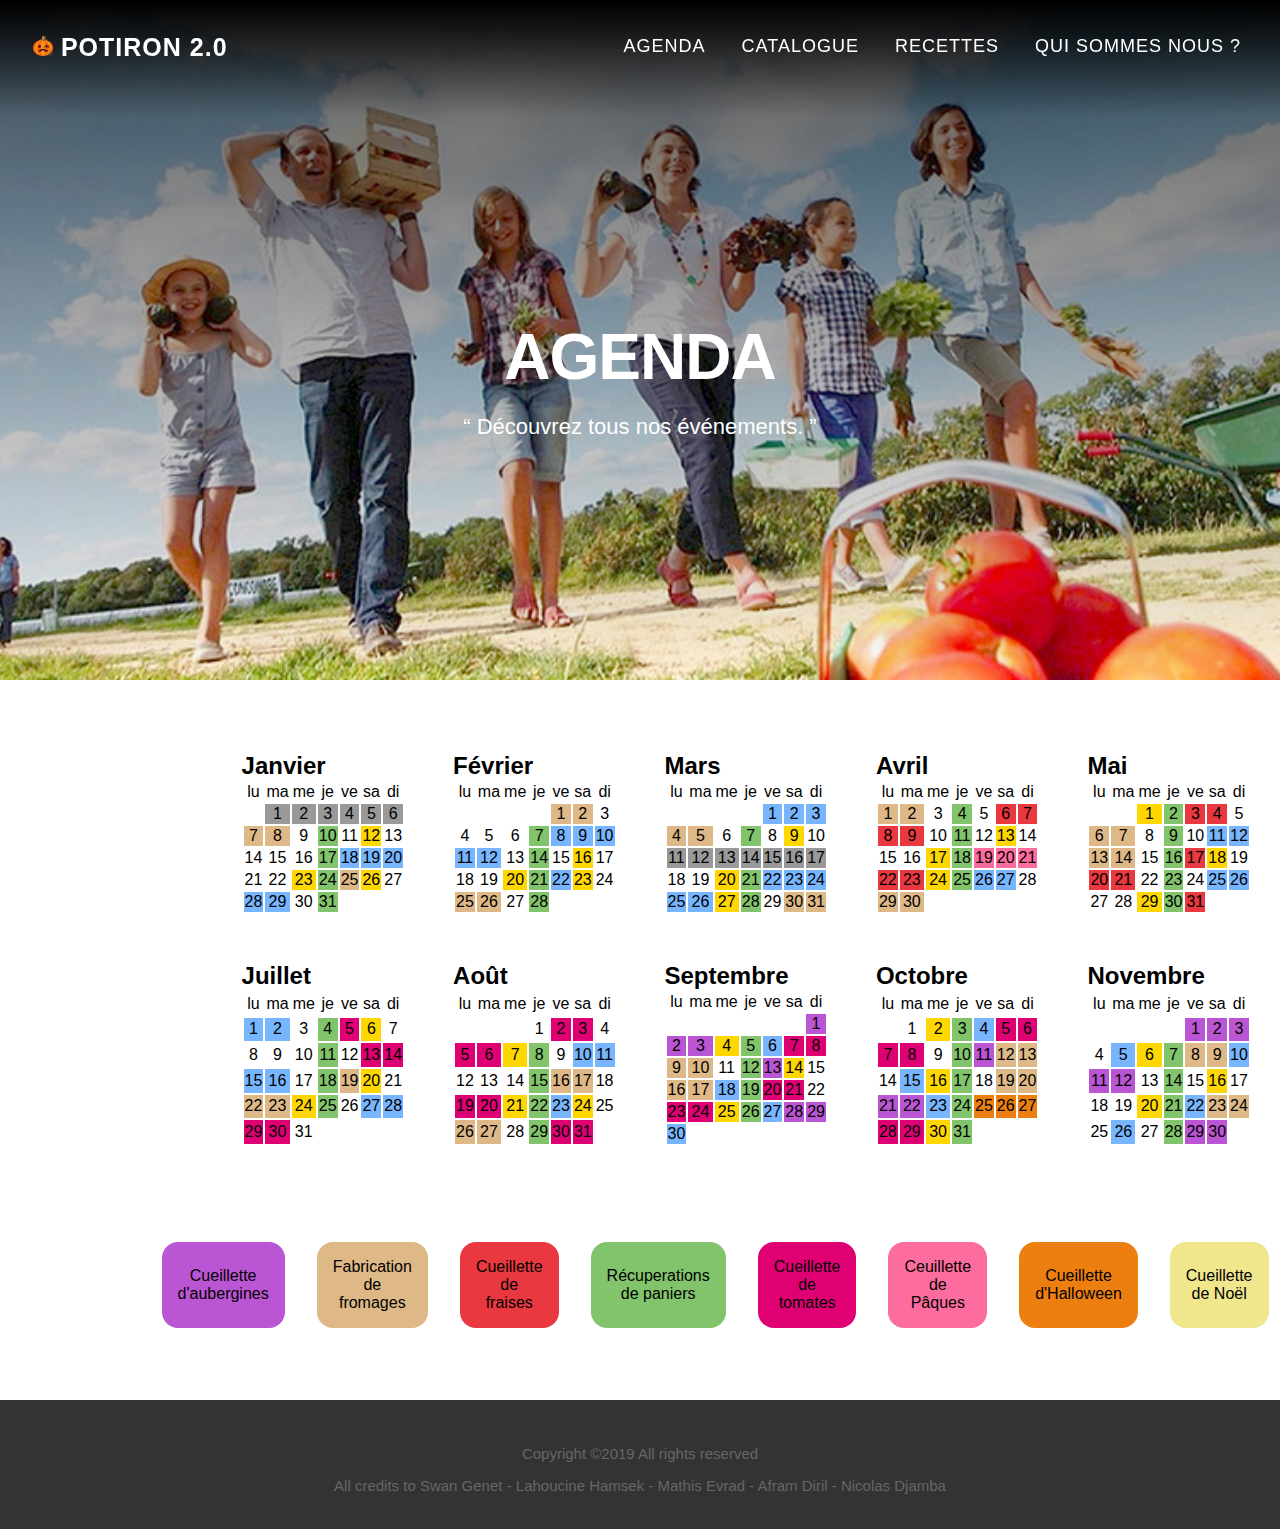
<file: agenda.html>
<!DOCTYPE html>
<html>

<!-- Mirrored from www.nptz.fr/agenda.html by HTTrack Website Copier/3.x [XR&CO'2014], Tue, 05 Nov 2019 19:37:04 GMT -->
<head>
      <meta charset="utf-8">
      <title>Événements</title>
      <link rel="stylesheet" type="text/css" href="css/agenda.css">
      <link rel="icon" href="img/amap-logo.ico"/>
      <link rel="stylesheet" type="text/css" href="blog.html">

     <nav id="menu">
       <a class="logo_amap" href="index-2.html"> <img src="img/amap-logo.ico" alt="logo"/><span class="gras taillelogo"> POTIRON 2.0</span></a>
       <ul class="menu_droite">
         <li><a class="navigation" href="agenda.html">Agenda</a></li>
         <li><a class="navigation" href="catalogue.html">Catalogue</a></li>
         <li><a class="navigation" href="recettes.html">Recettes</a></li>
         <li><a class="navigation" href="quisommenous.html">Qui sommes nous ?</a></li>
       </ul>
     </nav>
   </head>

<body>
    <div class="intro">
    <div class="overlay">
        <div class="intro-text">
            <h1>AGENDA</h1>
            <p>“ Découvrez tous nos événements. ”</p>
      </div>
  </div>
</div>

<div id="premiere">
<table>
  <tr>
    <td>lu</td>
    <td>ma</td>
    <td>me</td>
    <td>je</td>
    <td>ve</td>
    <td>sa</td>
    <td>di</td>
  </tr>
  <tr>
      <td></td>
      <td class="gris">1</td>
      <td class="gris">2</td>
      <td class="gris">3</td>
      <td class="gris">4</td>
      <td class="gris">5</td>
      <td class="gris">6</td>
  </tr>
  <tr>
    <td class="marron">7</td>
    <td class="marron">8</td>
    <td>9</td>
    <td class="vert">10</td>
    <td>11</td>
    <td class="enfant">12</td>
    <td>13</td>
  </tr>
  <tr>
    <td>14</td>
    <td>15</td>
    <td>16</td>
    <td class="vert">17</td>
    <td class="pale">18</td>
    <td class="pale">19</td>
    <td class="pale">20</td>
  </tr>
  <tr>
    <td>21</td>
    <td>22</td>
    <td class="enfant">23</td>
    <td class="vert">24</td>
    <td class="marron">25</td>
    <td class="enfant">26</td>
    <td>27</td>
  </tr>
  <tr>
    <td class="pale">28</td>
    <td class="pale">29</td>
    <td>30</td>
    <td class="vert">31</td>
    <td></td>
    <td></td>
    <td></td>
  </tr>
  <caption>Janvier</caption>
</table>
<table>
  <tr>
    <td>lu</td>
    <td>ma</td>
    <td>me</td>
    <td>je</td>
    <td>ve</td>
    <td>sa</td>
    <td>di</td>
  </tr>
  <tr>
    <td></td>
    <td></td>
    <td></td>
    <td></td>
    <td class="marron">1</td>
    <td class="marron">2</td>
    <td>3</td>
  </tr>
  <tr>
    <td>4</td>
    <td>5</td>
    <td>6</td>
    <td class="vert">7</td>
    <td class="pale">8</td>
    <td class="pale">9</td>
    <td class="pale">10</td>
  </tr>
  <tr>
    <td class="pale">11</td>
    <td class="pale">12</td>
    <td>13</td>
    <td class="vert">14</td>
    <td>15</td>
    <td class="enfant">16</td>
    <td>17</td>
  </tr>
  <tr>
    <td>18</td>
    <td>19</td>
    <td class="enfant">20</td>
    <td class="vert">21</td>
    <td class="pale">22</td>
    <td class="enfant">23</td>
    <td>24</td>
  </tr>
  <tr>
    <td class="marron">25</td>
    <td class="marron">26</td>
    <td>27</td>
    <td class="vert">28</td>
    <td></td>
    <td></td>
    <td></td>
  </tr>
  <caption>Février</caption>
  </table>
<table>
  <tr>
    <td>lu</td>
    <td>ma</td>
    <td>me</td>
    <td>je</td>
    <td>ve</td>
    <td>sa</td>
    <td>di</td>
  </tr>
  <tr>
    <td></td>
    <td></td>
    <td></td>
    <td></td>
    <td class="pale">1</td>
    <td class="pale">2</td>
    <td class="pale">3</td>
  </tr>
  <tr>
    <td class="marron">4</td>
    <td class="marron">5</td>
    <td>6</td>
    <td class="vert">7</td>
    <td>8</td>
    <td class="enfant">9</td>
    <td>10</td>
  </tr>
  <tr>
    <td class="gris">11</td>
    <td class="gris">12</td>
    <td class="gris">13</td>
    <td class="gris">14</td>
    <td class="gris">15</td>
    <td class="gris">16</td>
    <td class="gris">17</td>
  </tr>
  <tr>
    <td>18</td>
    <td>19</td>
    <td class="enfant">20</td>
    <td class="vert">21</td>
    <td class="pale">22</td>
    <td class="pale">23</td>
    <td class="pale">24</td>
  </tr>
  <tr>
    <td class="pale">25</td>
    <td class="pale">26</td>
    <td class="enfant">27</td>
    <td class="vert">28</td>
    <td>29</td>
    <td class="marron">30</td>
    <td class="marron">31</td>
  </tr>
  <caption>Mars</caption>
</table> <br>
<table>
  <tr>
    <td>lu</td>
    <td>ma</td>
    <td>me</td>
    <td>je</td>
    <td>ve</td>
    <td>sa</td>
    <td>di</td>
  </tr>
  <tr>
    <td class="marron">1</td>
    <td class="marron">2</td>
    <td>3</td>
    <td class="vert">4</td>
    <td>5</td>
    <td class="rouge">6</td>
    <td class="rouge">7</td>
  </tr>
  <tr>
    <td class="rouge">8</td>
    <td class="rouge">9</td>
    <td>10</td>
    <td class="vert">11</td>
    <td>12</td>
    <td class="enfant">13</td>
    <td>14</td>
  </tr>
  <tr>
    <td>15</td>
    <td>16</td>
    <td class="enfant">17</td>
    <td class="vert">18</td>
    <td class="rose">19</td>
    <td class="rose">20</td>
    <td class="rose">21</td>
  </tr>
  <tr>
    <td class="rouge">22</td>
    <td class="rouge">23</td>
    <td class="enfant">24</td>
    <td class="vert">25</td>
    <td class="pale">26</td>
    <td class="pale">27</td>
    <td>28</td>
  </tr>
  <tr>
    <td class="marron">29</td>
    <td class="marron">30</td>
    <td></td>
    <td></td>
    <td></td>
    <td></td>
    <td></td>
  </tr> <br>
  <caption>Avril</caption>
</table>
<table>
  <tr>
    <td>lu</td>
    <td>ma</td>
    <td>me</td>
    <td>je</td>
    <td>ve</td>
    <td>sa</td>
    <td>di</td>
  </tr>
  <tr>
    <td></td>
    <td></td>
    <td class="enfant">1</td>
    <td class="vert">2</td>
    <td class="rouge">3</td>
    <td class="rouge">4</td>
    <td>5</td>
  </tr>
  <tr>
    <td class="marron">6</td>
    <td class="marron">7</td>
    <td>8</td>
    <td class="vert">9</td>
    <td>10</td>
    <td class="pale">11</td>
    <td class="pale">12</td>
  </tr>
  <tr>
    <td class="marron">13</td>
    <td class="marron">14</td>
    <td>15</td>
    <td class="vert">16</td>
    <td class="rouge">17</td>
    <td class="enfant">18</td>
    <td>19</td>
  </tr>
  <tr>
    <td class="rouge">20</td>
    <td class="rouge">21</td>
    <td>22</td>
    <td class="vert">23</td>
    <td>24</td>
    <td class="pale">25</td>
    <td class="pale">26</td>
  </tr>
  <tr>
    <td>27</td>
    <td>28</td>
    <td class="enfant">29</td>
    <td class="vert">30</td>
    <td class="rouge">31<td>
    <td></td>
  </tr>
  <caption>Mai</caption>
</table>
<table>
  <tr>
    <td>lu</td>
    <td>ma</td>
    <td>me</td>
    <td>je</td>
    <td>ve</td>
    <td>sa</td>
    <td>di</td>
  </tr>
  <tr>
    <td></td>
    <td></td>
    <td></td>
    <td></td>
    <td></td>
    <td class="rouge">1</td>
    <td class="rouge">2</td>
  </tr>
  <tr>
    <td class="rouge">3</td>
    <td class="rouge">4</td>
    <td class="enfant">5</td>
    <td class="vert">6</td>
    <td class="marron">7</td>
    <td class="marron">8</td>
    <td>9</td>
  </tr>
  <tr>
    <td>10</td>
    <td>11</td>
    <td>12</td>
    <td class="vert">13</td>
    <td class="rouge">14</td>
    <td class="rouge">15</td>
    <td>16</td>
  </tr>
  <tr>
    <td class="pale">17</td>
    <td class="pale">18</td>
    <td class="enfant">19</td>
    <td class="vert">20</td>
    <td class="marron">21</td>
    <td class="marron">22</td>
    <td>23</td>
  </tr>
  <tr>
    <td>24</td>
    <td>25</td>
    <td>26</td>
    <td class="vert">27</td>
    <td class="pale">28</td>
    <td class="pale">29</td>
    <td class="pale">30</td>
  </tr>
  <caption>Juin</caption>
</table>
</div>
<div id="deuxieme">
<table>
  <tr>
    <td>lu</td>
    <td>ma</td>
    <td>me</td>
    <td>je</td>
    <td>ve</td>
    <td>sa</td>
    <td>di</td>
  </tr>
  <tr>
    <td class="pale">1</td>
    <td class="pale">2</td>
    <td>3</td>
    <td class="vert">4</td>
    <td class="bleu">5</td>
    <td class="enfant">6</td>
    <td>7</td>
  </tr>
  <tr>
    <td>8</td>
    <td>9</td>
    <td>10</td>
    <td class="vert">11</td>
    <td>12</td>
    <td class="bleu">13</td>
    <td class="bleu">14</td>
  </tr>
  <tr>
    <td class="pale">15</td>
    <td class="pale">16</td>
    <td>17</td>
    <td class="vert">18</td>
    <td class="marron">19</td>
    <td class="enfant">20</td>
    <td>21</td>
  </tr>
  <tr>
    <td class="marron">22</td>
    <td class="marron">23</td>
    <td class="enfant">24</td>
    <td class="vert">25</td>
    <td>26</td>
    <td class="pale">27</td>
    <td class="pale">28</td>
  </tr>
  <tr>
    <td class="bleu">29</td>
    <td class="bleu">30</td>
    <td>31</td>
    <td></td>
    <td></td>
    <td></td>
    <td></td>
  </tr>
  <caption>Juillet</caption>
</table>
<table>
  <tr>
    <td>lu</td>
    <td>ma</td>
    <td>me</td>
    <td>je</td>
    <td>ve</td>
    <td>sa</td>
    <td>di</td>
  </tr>
  <tr>
    <td></td>
    <td></td>
    <td></td>
    <td>1</td>
    <td class="bleu">2</td>
    <td class="bleu">3</td>
    <td>4</td>
  </tr>
  <tr>
    <td class="bleu">5</td>
    <td class="bleu">6</td>
    <td class="enfant">7</td>
    <td class="vert">8</td>
    <td>9</td>
    <td class="pale">10</td>
    <td class="pale">11</td>
  </tr>
  <tr>
    <td>12</td>
    <td>13</td>
    <td>14</td>
    <td class="vert">15</td>
    <td class="marron">16</td>
    <td class="marron">17</td>
    <td>18</td>
  </tr>
  <tr>
    <td class="bleu">19</td>
    <td class="bleu">20</td>
    <td class="enfant">21</td>
    <td class="vert">22</td>
    <td class="pale">23</td>
    <td class="enfant">24</td>
    <td>25</td>
  </tr>
  <tr>
    <td class="marron">26</td>
    <td class="marron">27</td>
    <td>28</td>
    <td class="vert">29</td>
    <td class="bleu">30</td>
    <td class="bleu">31</td>
    <td></td>
  </tr>
  <caption>Août</caption>
</table>
<table>
  <tr>
    <td>lu</td>
    <td>ma</td>
    <td>me</td>
    <td>je</td>
    <td>ve</td>
    <td>sa</td>
    <td>di</td>
  </tr>
  <tr>
    <td></td>
    <td></td>
    <td></td>
    <td></td>
    <td></td>
    <td></td>
    <td class="violet">1</td>
  </tr>
  <tr>
    <td class="violet">2</td>
    <td class="violet">3</td>
    <td class="enfant">4</td>
    <td class="vert">5</td>
    <td class="pale">6</td>
    <td class="bleu">7</td>
    <td class="bleu">8</td>
  </tr>
  <tr>
    <td class="marron">9</td>
    <td class="marron">10</td>
    <td>11</td>
    <td class="vert">12</td>
    <td class="violet">13</td>
    <td class="enfant">14</td>
    <td>15</td>
  </tr>
  <tr>
    <td class="marron">16</td>
    <td class="marron">17</td>
    <td class="pale">18</td>
    <td class="vert">19</td>
    <td class="bleu">20</td>
    <td class="bleu">21</td>
    <td>22</td>
  </tr>
  <tr>
    <td class="bleu">23</td>
    <td class="bleu">24</td>
    <td class="enfant">25</td>
    <td class="vert">26</td>
    <td class="pale">27</td>
    <td class="violet">28</td>
    <td class="violet">29</td>
  </tr>
  <tr>
    <td class="pale">30<td>
  </tr>
  <caption>Septembre</caption>
</table>
<table>
  <tr>
    <td>lu</td>
    <td>ma</td>
    <td>me</td>
    <td>je</td>
    <td>ve</td>
    <td>sa</td>
    <td>di</td>
  </tr>
  <tr>
    <td></td>
    <td>1</td>
    <td class="enfant">2</td>
    <td class="vert">3</td>
    <td class="pale">4</td>
    <td class="bleu">5</td>
    <td class="bleu">6</td>
  </tr>
  <tr>
    <td class="bleu">7</td>
    <td class="bleu">8</td>
    <td>9</td>
    <td class="vert">10</td>
    <td class="violet">11</td>
    <td class="marron">12</td>
    <td class="marron">13</td>
  </tr>
  <tr>
    <td>14</td>
    <td class="pale">15</td>
    <td class="enfant">16</td>
    <td class="vert">17</td>
    <td>18</td>
    <td class="marron">19</td>
    <td class="marron">20</td>
  </tr>
  <tr>
    <td class="violet">21</td>
    <td class="violet">22</td>
    <td class="pale">23</td>
    <td class="vert">24</td>
    <td class="orange">25</td>
    <td class="orange">26</td>
    <td class="orange">27</td>
  </tr>
  <tr>
    <td class="bleu">28</td>
    <td class="bleu">29</td>
    <td class="enfant">30</td>
    <td class="vert">31</td>
    <td></td>
    <td></td>
    <td></td>
  </tr>
  <caption>Octobre</caption>
</table>
<table>
  <tr>
    <td>lu</td>
    <td>ma</td>
    <td>me</td>
    <td>je</td>
    <td>ve</td>
    <td>sa</td>
    <td>di</td>
  </tr>
  <tr>
    <td></td>
    <td></td>
    <td></td>
    <td></td>
    <td class="violet">1</td>
    <td class="violet">2</td>
    <td class="violet">3</td>
  </tr>
  <tr>
    <td>4</td>
    <td class="pale">5</td>
    <td class="enfant">6</td>
    <td class="vert">7</td>
    <td class="marron">8</td>
    <td class="marron">9</td>
    <td class="pale">10</td>
  </tr>
  <tr>
    <td class="violet">11</td>
    <td class="violet">12</td>
    <td>13</td>
    <td class="vert">14</td>
    <td>15</td>
    <td class="enfant">16</td>
    <td>17</td>
  </tr>
  <tr>
    <td>18</td>
    <td>19</td>
    <td class="enfant">20</td>
    <td class="vert">21</td>
    <td class="pale">22</td>
    <td class="marron">23</td>
    <td class="marron">24</td>
  </tr>
  <tr>
    <td>25</td>
    <td class="pale">26</td>
    <td>27</td>
    <td class="vert">28</td>
    <td class="violet">29</td>
    <td class="violet">30</td>
    <td></td>
  </tr>
  <caption>Novembre</caption>
</table>
<table>
  <tr>
    <td>lu</td>
    <td>ma</td>
    <td>me</td>
    <td>je</td>
    <td>ve</td>
    <td>sa</td>
    <td>di</td>
  </tr>
  <tr>
    <td></td>
    <td></td>
    <td></td>
    <td></td>
    <td></td>
    <td></td>
    <td>1</td>
  </tr>
  <tr>
    <td class="marron">2</td>
    <td class="marron">3</td>
    <td class="enfant">4</td>
    <td class="vert">5</td>
    <td>6</td>
    <td class="pale">7</td>
    <td class="pale">8</td>
  </tr>
  <tr>
    <td class="pale">9</td>
    <td class="pale">10</td>
    <td>11</td>
    <td class="vert">12</td>
    <td>13</td>
    <td class="marron">14</td>
    <td class="marron">15</td>
  </tr>
  <tr>
    <td>16</td>
    <td>17</td>
    <td class="enfant">18</td>
    <td class="vert">19</td>
    <td class="jaune">20</td>
    <td class="jaune">21</td>
    <td class="jaune">22</td>
  </tr>
  <tr>
    <td class="gris">23</td>
    <td class="gris">24</td>
    <td class="gris">25</td>
    <td class="gris">26</td>
    <td class="gris">27</td>
    <td class="gris">28</td>
    <td class="gris">29</td>
  </tr>
  <tr>
    <td class="gris">30</td>
    <td class="gris">31</td>
    <td></td>
    <td></td>
    <td></td>
    <td></td>
    <td></td>
  </tr>
  <caption>Décembre</caption>
</table>
</div>
<div id="troisieme">
<table id="tab3">
  <tr>
    <td class="violet" id="tab3">Cueillette d'aubergines </td>
    <td class="marron" id="tab3">Fabrication de fromages</td>
    <td class="rouge" id="tab3">Cueillette de fraises </td>
    <td class="vert" id="tab3">Récuperations de paniers</td>
    <td class="bleu" id="tab3">Cueillette de tomates </td>
    <td class="rose" id="tab3">Ceuillette de Pâques </td>
    <td class="orange" id="tab3">Cueillette d'Halloween </td>
    <td class="jaune" id="tab3">Cueillette de Noël</td>
    <td class="gris" id="tab3">Vacances</td>
    <td class="pale" id="tab3">Jardinage</td>
    <td class="enfant" id="tab3">Activitées pour les enfants</td>
  </tr>
</table>
</div>



<center>
<div id="footer">
<div class="footer_credit">
      <p> Copyright ©2019 All rights reserved </p>
</div>
<div class="footer_nom">
      <p> All credits to Swan Genet - Lahoucine Hamsek - Mathis Evrad - Afram Diril - Nicolas Djamba </p>
</div>
</div>
</center>
</body>

<!-- Mirrored from www.nptz.fr/agenda.html by HTTrack Website Copier/3.x [XR&CO'2014], Tue, 05 Nov 2019 19:37:05 GMT -->
</html>
</file>
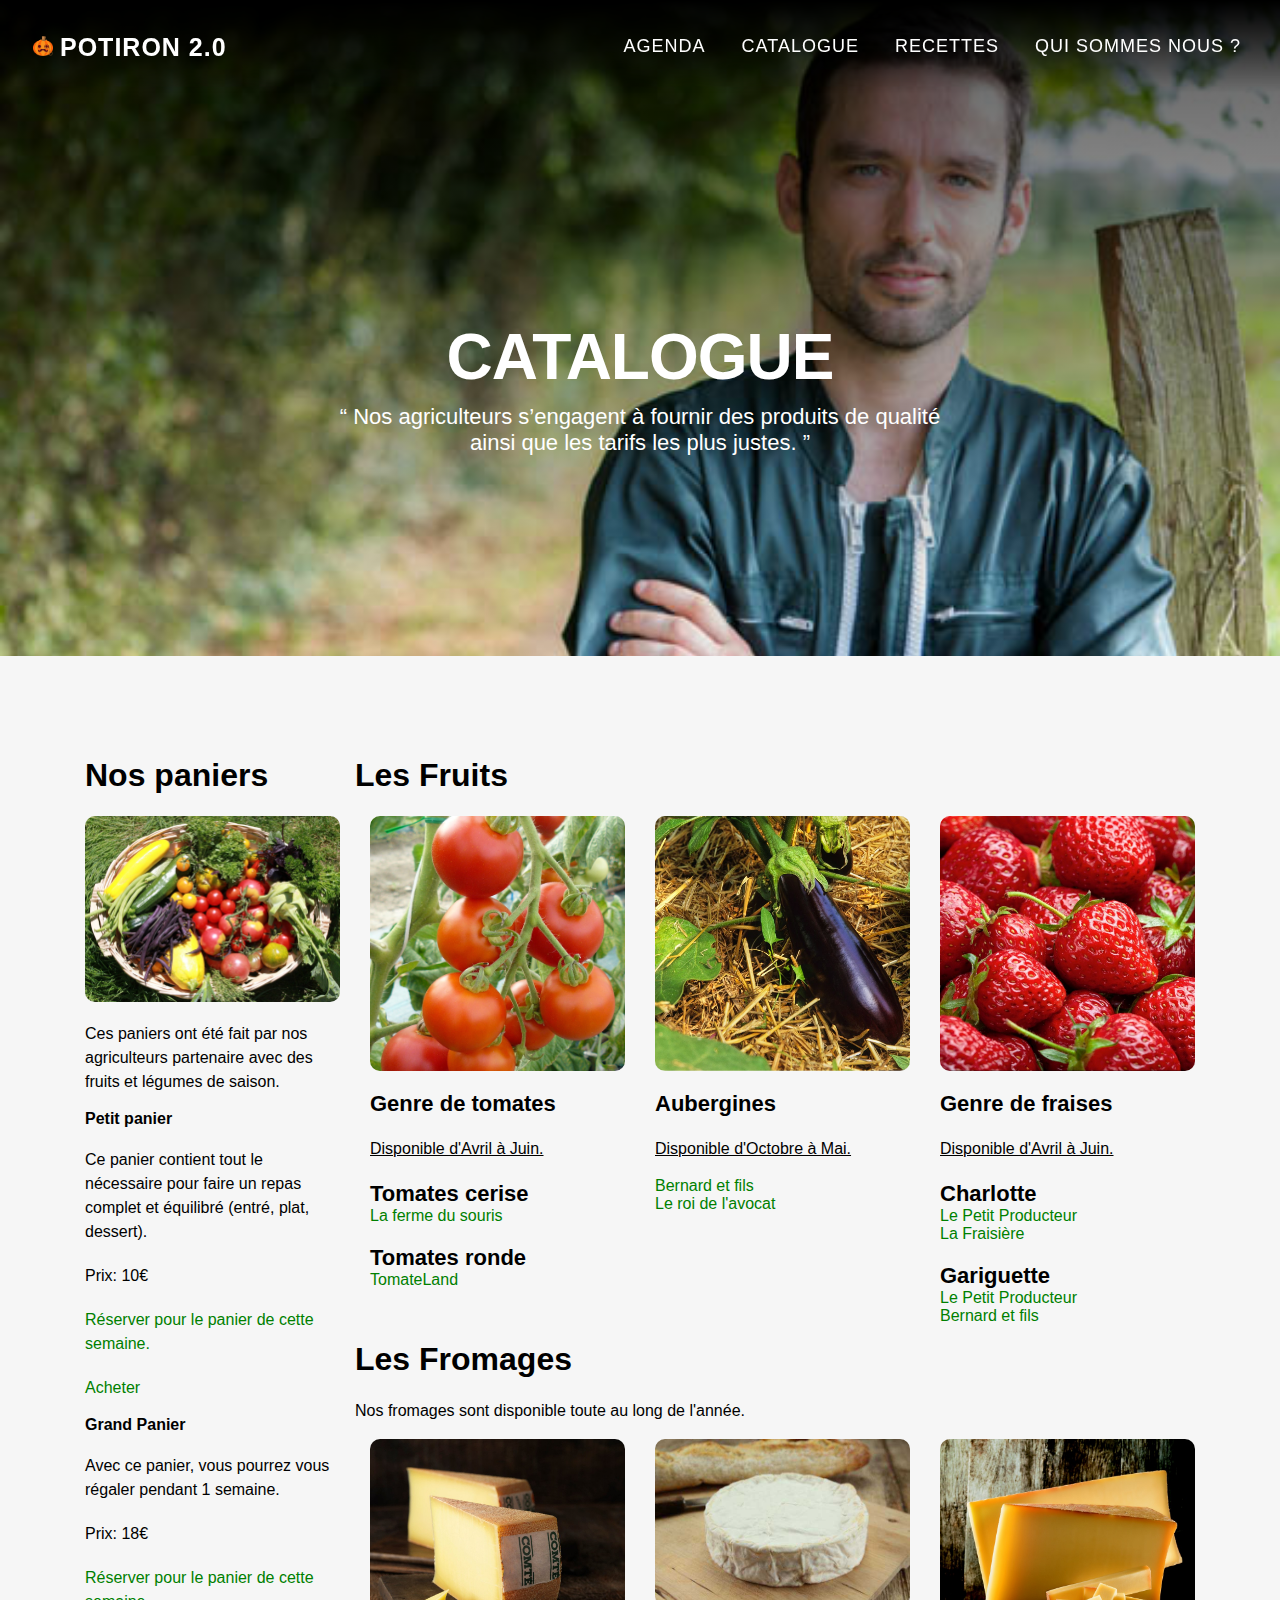
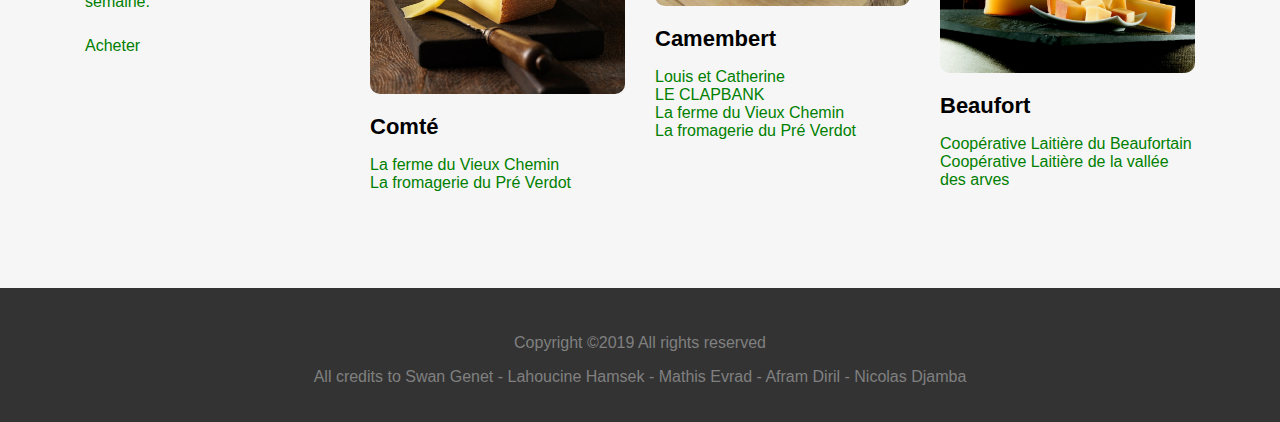
<file: catalogue.html>
<!DOCTYPE html>
<html>

<!-- Mirrored from www.nptz.fr/catalogue.html by HTTrack Website Copier/3.x [XR&CO'2014], Tue, 05 Nov 2019 19:37:05 GMT -->
<head>
      <meta charset="utf-8">
      <title>Catalogue</title>

      <link rel="stylesheet" type="text/css" href="css/catalogue.css">
	  <link rel="icon" href="img/amap-logo.ico"/>

	<nav id="menu">
		<a class="logo_amap" href="index-2.html"><img src="img/amap-logo.ico" alt="logo"/> <span class="gras taillelogo"> potiron 2.0 </a> </div>
		<ul class="menu_droite">
      	 <li><a class="navigation" href="agenda.html">Agenda</a></li>
         <li><a class="navigation" href="catalogue.html">Catalogue</a></li>
         <li><a class="navigation" href="recettes.html">Recettes</a></li>
         <li><a class="navigation" href="quisommenous.html">Qui sommes nous ?</a></li>
		</ul>
	</nav>
</head>

<body>
    <div class="intro">
    <div class="overlay">
        <div class="intro-text">
			<h1>Catalogue</h1>
			<p>“ Nos agriculteurs s’engagent à fournir des produits de qualité ainsi que les tarifs les plus justes. ”</p>
        </div>
    </div>
	</div>


	<div id="partie_principale">


	<div class="container">
    <div class="texte_image">
      <h1>Nos paniers</h1>
      <div class="about-media"> <img src="img/panier.jpg" alt="panier de fruits/légumes" title="Panier de fruits/légumes" style="border-radius: 10px;"> </div>
      <div class="about-desc">
        <p>Ces paniers ont été fait par nos agriculteurs partenaire avec des fruits et légumes de saison.</p>
        <ul>
          <li><strong>Petit panier</strong></li>
          <p>Ce panier contient tout le nécessaire pour faire un repas complet et équilibré (entré, plat, dessert).</p>
          <p>Prix: 10€</p>
          <p><a href="achat.html">Réserver pour le panier de cette semaine.</a></p>
          <p><a href="achat.html">Acheter</a></p>
          <li><strong>Grand Panier</strong></li>
          <p>Avec ce panier, vous pourrez vous régaler pendant 1 semaine.</p>
          <p>Prix: 18€</p>
          <p><a href="achat.html">Réserver pour le panier de cette semaine.</a></p>
          <p><a href="achat.html">Acheter</a></p>
      </div>
    </div>
    <h1>Les Fruits</h1>
      <div class="texte_image">
        <div class="about-media"> <img src="img/tomate.png" alt="Tomates" title="Tomates" style="border-radius: 10px;"> </div>
        <div class="about-desc">
          <h3>Genre de tomates</h3>
          <p style="text-decoration: underline;">Disponible d'Avril à Juin.</p>
          <ul>
            <h3>Tomates cerise</h3>
              <ul>
                <li><a href="robert.html">La ferme du souris</a></li>
              </ul>
            <h3>Tomates ronde</h3>
              <ul>
                <li><a href="bernart.html">TomateLand</a></li>
              </ul>
          </ul>
        </div>
      </div>

      <div class="texte_image">
        <div class="about-media"> <img src="img/aubergine.jpg" alt="Aubergines" title="Aubergines" style="border-radius: 10px;"> </div>
        <div class="about-desc">
          <h3>Aubergines</h3>
          <p style="text-decoration: underline;">Disponible d'Octobre à Mai.</p>
          <ul>

              <ul>
                <li><a href="robert.html">Bernard et fils</a></li>
                <li><a href="robert.html">Le roi de l'avocat</a></li>
              </ul>
          </ul>
        </div>
      </div>
      <div class="texte_image">
        <div class="about-media"> <img src="img/fraise.jpg" alt="Fraises" title="Fraises" style="border-radius: 10px;"> </div>
        <div class="about-desc">
          <h3>Genre de fraises</h3>
          <p style="text-decoration: underline;">Disponible d'Avril à Juin.</p>
          <ul>
            <h3>Charlotte</h3>
              <ul>
                <li><a href="robert.html">Le Petit Producteur</a></li>
                <li><a href="robert.html">La Fraisière </a></li>
              </ul>
          </ul>
          <ul>
            <h3>Gariguette</h3>
              <ul>
                <li><a href="robert.html">Le Petit Producteur</a></li>
                <li><a href="robert.html">Bernard et fils</a></li>
              </ul>
          </ul>
        </div>
      </div>

      <h1>Les Fromages</h1>
      <p> Nos fromages sont disponible toute au long de l'année.</p>
      <div class="texte_image">
        <div class="about-media"> <img src="img/comte.jpg" alt="Comté" title="Comté" style="border-radius: 10px;"> </div>
        <div class="about-desc">
          <h3>Comté</h3>
          <ul>
              <ul>
                <li><a href="robert.html">La ferme du Vieux Chemin</a></li>
                <li><a href="robert.html">La fromagerie du Pré Verdot</a></li>
              </ul>
          </ul>
        </div>
      </div>
      <div class="texte_image">
        <div class="about-media"> <img src="img/camembert.jpg" alt="Camembert" title="Camembert" style="border-radius: 10px;"> </div>
        <div class="about-desc">
          <h3>Camembert</h3>
          <ul>
              <ul>
                <li><a href="robert.html">Louis et Catherine</a></li>
                <li><a href="robert.html">LE CLAPBANK</a></li>
                <li><a href="robert.html">La ferme du Vieux Chemin</a></li>
                <li><a href="robert.html">La fromagerie du Pré Verdot</a></li>
              </ul>
          </ul>
        </div>
      </div>
      <div class="texte_image">
        <div class="about-media"> <img src="img/beaufort.jpg" alt="Beaufort" title="Beaufort" style="border-radius: 10px;"> </div>
        <div class="about-desc">
          <h3>Beaufort</h3>
          <ul>
              <ul>
                <li><a href="robert.html">Coopérative Laitière du Beaufortain</a></li>
                <li><a href="robert.html">Coopérative Laitière de la vallée des arves</a></li>
              </ul>
          </ul>
        </div>
      </div>

    </div>
  </div>


  <center>
  <div id="footer">
  <div class="footer_credit">
        <p> Copyright ©2019 All rights reserved </p>
  </div>
  <div class="footer_nom">
        <p> All credits to Swan Genet - Lahoucine Hamsek - Mathis Evrad - Afram Diril - Nicolas Djamba </p>
  </div>
  </div>
  </center>
</div>
</body>


<!-- Mirrored from www.nptz.fr/catalogue.html by HTTrack Website Copier/3.x [XR&CO'2014], Tue, 05 Nov 2019 19:37:09 GMT -->
</html>
</file>
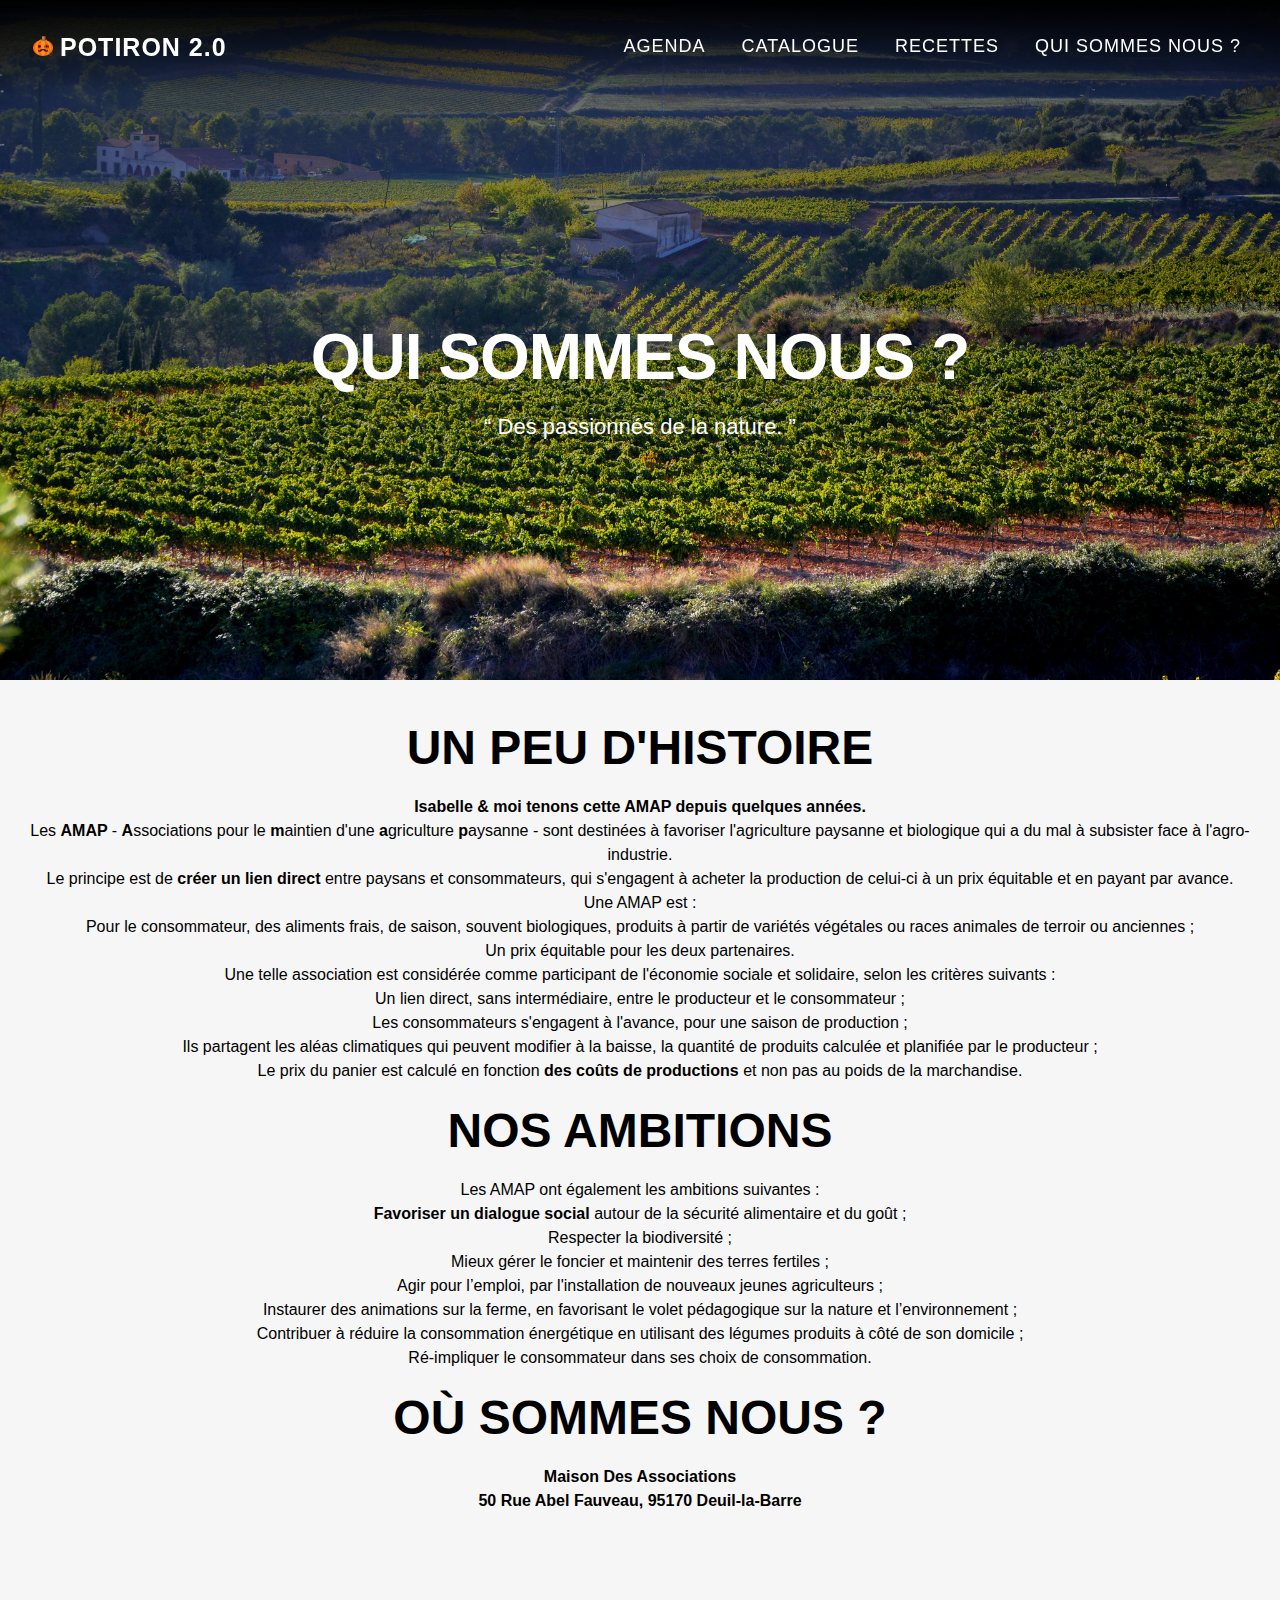
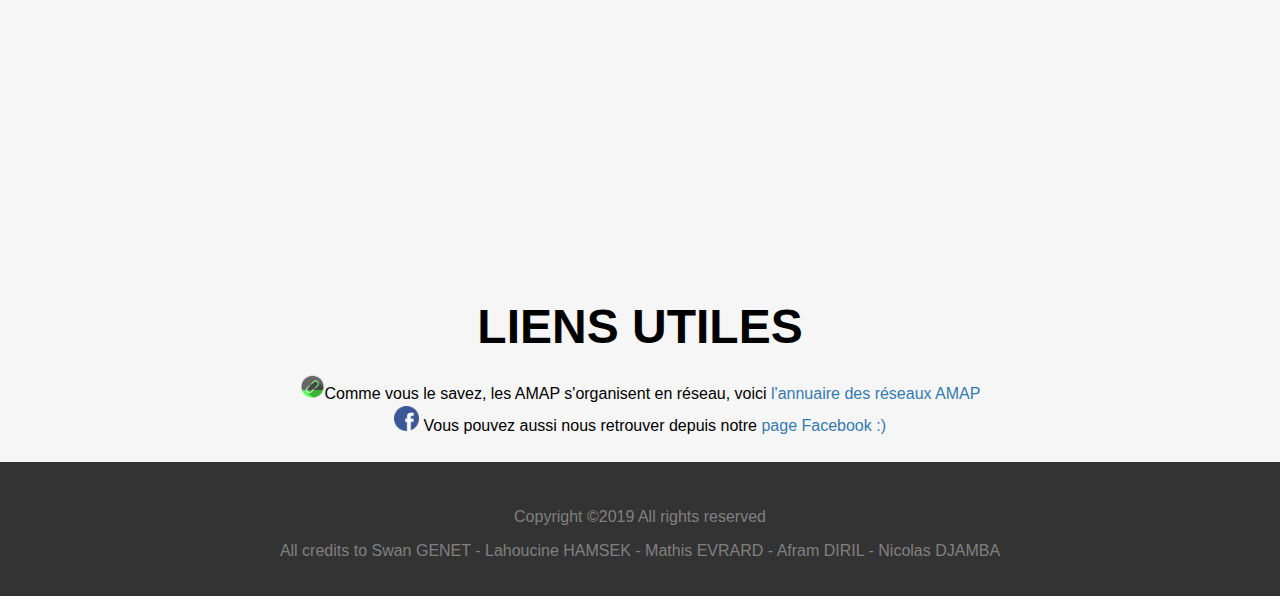
<file: quisommenous.html>
<!DOCTYPE html>
<html>

<!-- Mirrored from www.nptz.fr/quisommenous.html by HTTrack Website Copier/3.x [XR&CO'2014], Tue, 05 Nov 2019 19:37:15 GMT -->
<head>
     <meta charset="utf-8">
     <title>QUI SOMMES NOUS ?</title>
     <link rel="stylesheet" type="text/css" href="css/quisommenous.css">
     <link rel="icon" href="img/amap-logo.ico"/>

     <nav id="menu">
       <a class="logo_amap" href="index-2.html"><img src="img/amap-logo.ico" alt="logo"/> <span class="gras taillelogo">POTIRON 2.0</span></a> </div>
       <ul class="menu_droite">
         <li><a class="navigation" href="agenda.html">Agenda</a></li>
         <li><a class="navigation" href="catalogue.html">Catalogue</a></li>
         <li><a class="navigation" href="recettes.html">Recettes</a></li>
         <li><a class="navigation" href="quisommenous.html">Qui sommes nous ?</a></li>
       </ul>
     </nav>
   </head>

<body>
   <div class="intro">
   <div class="overlay">
       <div class="intro-text">
           <h1>QUI SOMMES NOUS ?</h1>
           <p>“ Des passionnés de la nature. ”</p>
       </div>
   </div>
   </div>
   <!-- =============== LA PARTIE ENTREES ==================== -->
   <div id="partie_principale">
     <div class="container">
       <h1> UN PEU D'HISTOIRE </h1>
       <p> <span class="gras">Isabelle & moi tenons cette AMAP depuis quelques années.</span> <br>Les <span class="gras"> AMAP </span> - <span class="gras">A</span>ssociations pour le <span class="gras">m</span>aintien d'une <span class="gras">a</span>griculture <span class="gras">p</span>aysanne - sont destinées à favoriser l'agriculture paysanne et biologique qui a du mal à subsister face à l'agro-industrie.<br>
         Le principe est de <span class="gras">créer un lien direct </span> entre paysans et consommateurs, qui s'engagent à acheter la production de celui-ci à un prix équitable et en payant par avance.<br>
         Une AMAP est :<br>
         Pour le consommateur, des aliments frais, de saison, souvent biologiques, produits à partir de variétés végétales ou races animales de terroir ou anciennes ;<br>
         Un prix équitable pour les deux partenaires.<br>

         Une telle association est considérée comme participant de l'économie sociale et solidaire, selon les critères suivants :<br>
         Un lien direct, sans intermédiaire, entre le producteur et le consommateur ;<br>
         Les consommateurs s'engagent à l'avance, pour une saison de production ;<br>
         Ils partagent les aléas climatiques qui peuvent modifier à la baisse, la quantité de produits calculée et planifiée par le producteur ;<br>
         Le prix du panier est calculé en fonction <span class="gras">des coûts de productions </span> et non pas au poids de la marchandise.
       </p>
       <h1>NOS AMBITIONS </h1>
       <p>Les AMAP ont également les ambitions suivantes : <br>
         <span class="gras"> Favoriser un dialogue social </span> autour de la sécurité alimentaire et du goût ;<br>
         Respecter la biodiversité ;<br>
         Mieux gérer le foncier et maintenir des terres fertiles ;<br>
         Agir pour l’emploi, par l'installation de nouveaux jeunes agriculteurs ;<br>
         Instaurer des animations sur la ferme, en favorisant le volet pédagogique sur la nature et l’environnement ;<br>
         Contribuer à réduire la consommation énergétique en utilisant des légumes produits à côté de son domicile ;<br>
         Ré-impliquer le consommateur dans ses choix de consommation.
       </p>
       <h1>OÙ SOMMES NOUS ?</h1>
       <p class="gras">Maison Des Associations<br>
         50 Rue Abel Fauveau, 95170 Deuil-la-Barre</p>

      <iframe class="googlemaps" src="https://www.google.com/maps/embed?pb=!1m18!1m12!1m3!1d926.1156624650463!2d2.3278495608403262!3d48.96394516679318!2m3!1f0!2f0!3f0!3m2!1i1024!2i768!4f13.1!3m3!1m2!1s0x47e668e240a9cd55%3A0x446c05b8b4ab22cf!2sMaison+Des+Associations!5e0!3m2!1sfr!2sfr!4v1547463467975" width="500" height="350" frameborder="0" style="border:0" allowfullscreen></iframe>
      <h1>LIENS UTILES</h1>
      <div id="logoliens">
      <p><img src="img/lien.png" alt="logo lien"/>Comme vous le savez, les AMAP s'organisent en réseau, voici <a title="reseau amap" href="http://www.reseau-amap.org/"> l'annuaire des réseaux AMAP </a> <br>
      <img src="img/facebook.png" alt="logo fb"/> Vous pouvez aussi nous retrouver depuis notre <a title="reseau amap" href="https://fr-fr.facebook.com/ReseauAmapIDF/"> page Facebook :) </a>
    </div>
  </div>
</div>
<!-- Footer Section -->
<center>
<div id="footer">
<div class="footer_credit">
      <p> Copyright ©2019 All rights reserved </p>
</div>
<div class="footer_nom">
      <p> All credits to Swan GENET - Lahoucine HAMSEK - Mathis EVRARD - Afram DIRIL - Nicolas DJAMBA </p>
</div>
</div>
</center>
</body>

<!-- Mirrored from www.nptz.fr/quisommenous.html by HTTrack Website Copier/3.x [XR&CO'2014], Tue, 05 Nov 2019 19:37:16 GMT -->
</html>
</file>
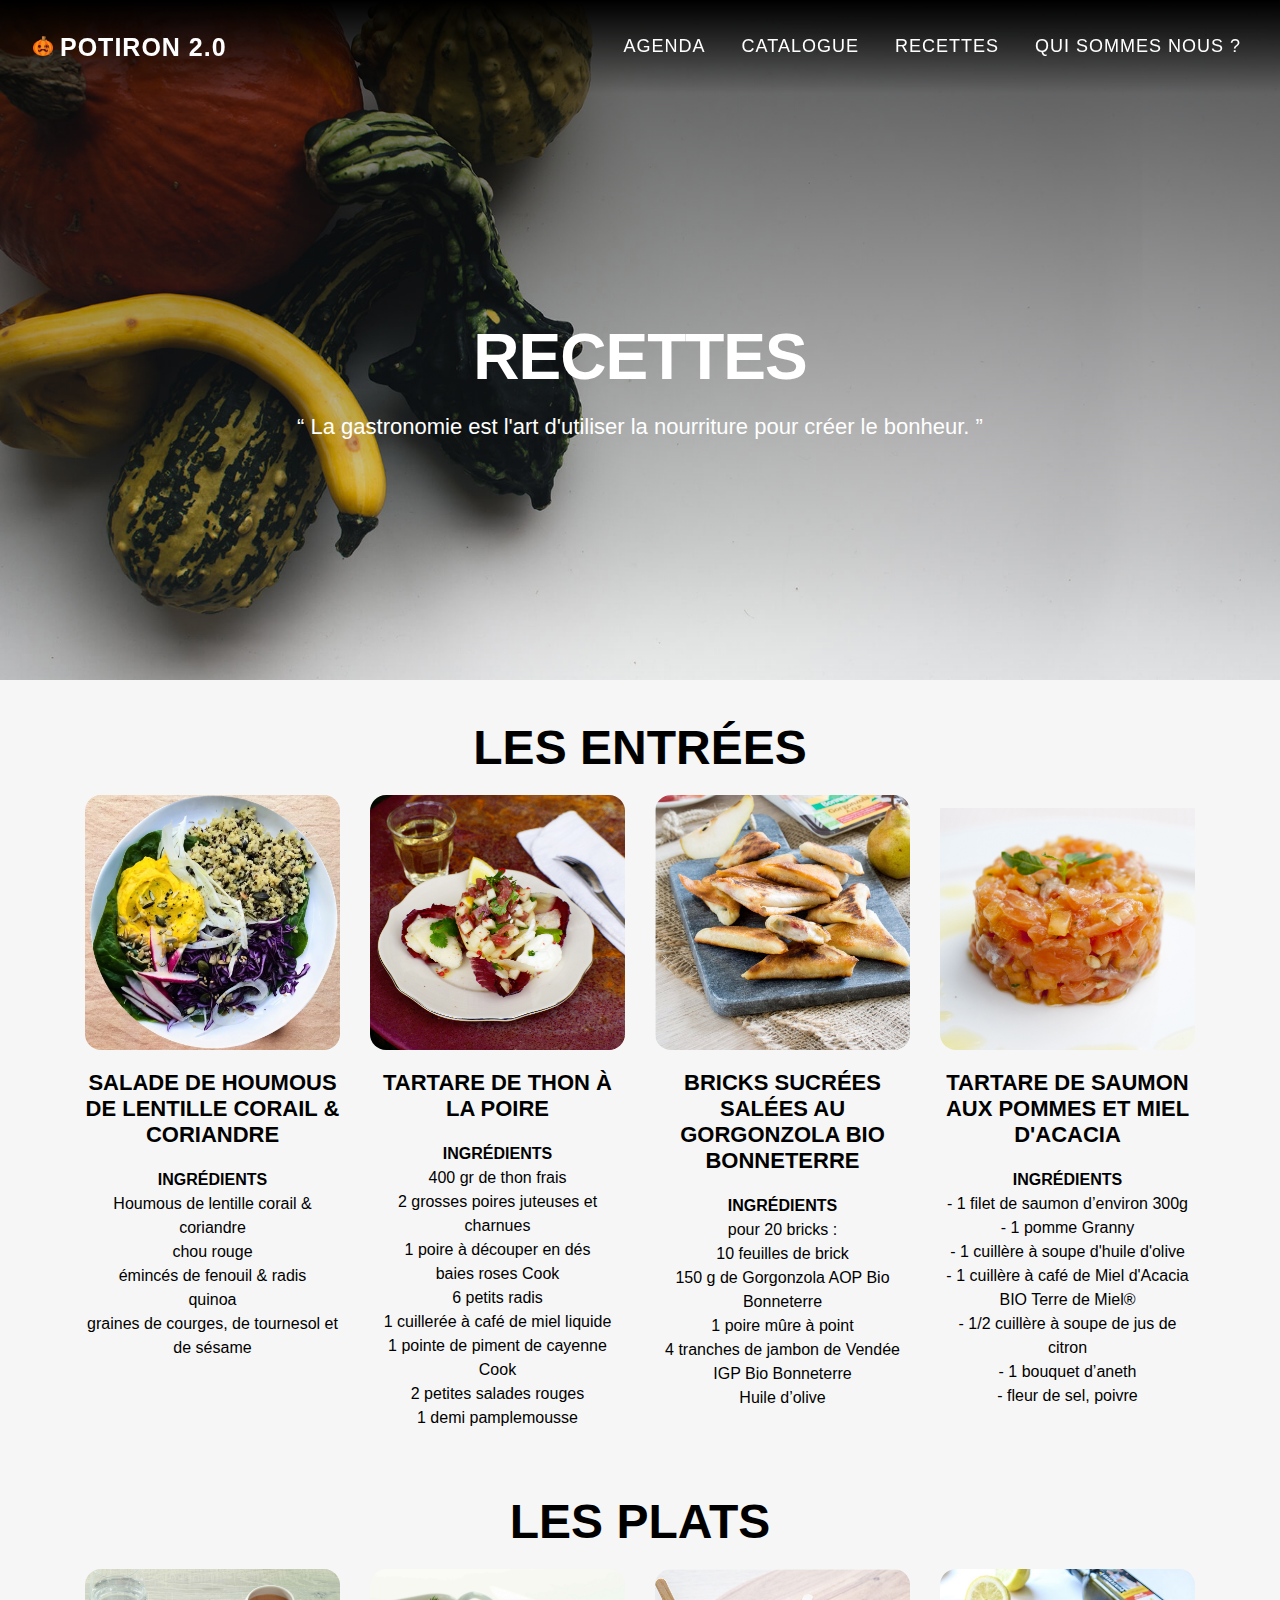
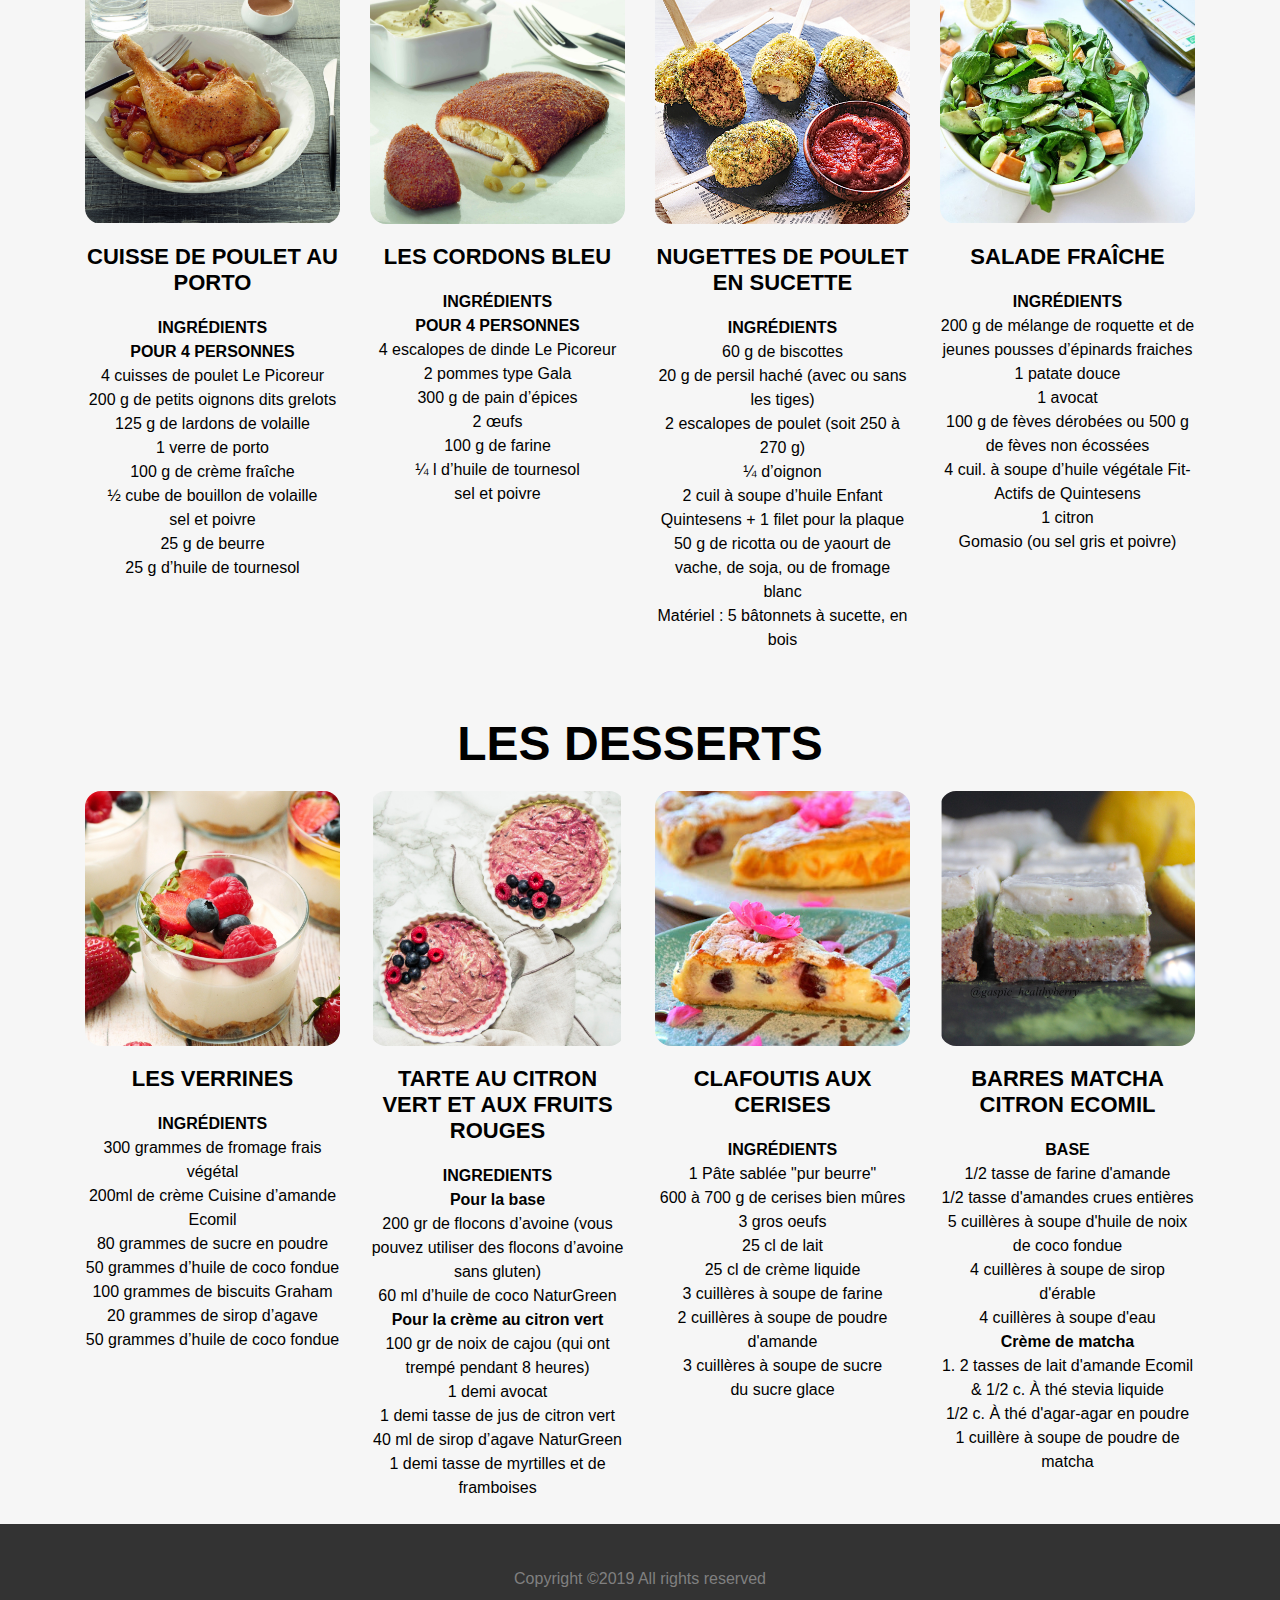
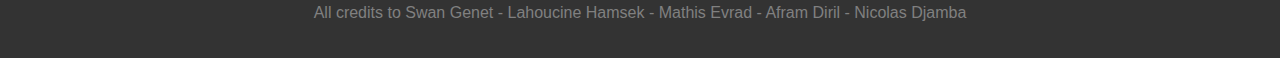
<file: recettes.html>
<!DOCTYPE html>
<html>

<!-- Mirrored from www.nptz.fr/recettes.html by HTTrack Website Copier/3.x [XR&CO'2014], Tue, 05 Nov 2019 19:37:10 GMT -->
<head>
     <meta charset="utf-8">
     <title>RECETTES</title>
     <link rel="stylesheet" type="text/css" href="css/recette.css">
     <link rel="icon" href="img/amap-logo.ico"/>

     <nav id="menu">
       <a class="logo_amap" href="index-2.html"><img src="img/amap-logo.ico" alt="logo"/> <span class="gras taillelogo">POTIRON 2.0</a>
       <ul class="menu_droite">
         <li><a class="navigation" href="agenda.html">Agenda</a></li>
         <li><a class="navigation" href="catalogue.html">Catalogue</a></li>
         <li><a class="navigation" href="recettes.html">Recettes</a></li>
         <li><a class="navigation" href="quisommenous.html">Qui sommes nous ?</a></li>
       </ul>
     </nav>
   </head>

<body>
   <div class="intro">
   <div class="overlay">
       <div class="intro-text">
           <h1>RECETTES</h1>
           <p>“ La gastronomie est l'art d'utiliser la nourriture pour créer le bonheur. ”</p>
       </div>
   </div>
   </div>
   <!-- =============== LA PARTIE ENTREES ==================== -->
   <div id="partie_principale">
     <div class="container">
       <h1> LES ENTRÉES </h1>
   <div class="texte_image"> <!-- LE HOUMOUS -->
     <div class="houmous"> <img src="img/houmous.png" alt=" salade houmous">
       <div class="proamap">
         <div class="text"><span class="span">PRÉPARATION</span><br> C'est assez simple, placez les différents ingrédients dans l'assiette et tadam c'est prêt :)
        </div>
       </div>
     </div>
     <div class="about-desc">
       <h3>SALADE DE HOUMOUS DE LENTILLE CORAIL & CORIANDRE</h3>
       <p><span class="span">INGRÉDIENTS</span><br>
         Houmous de lentille corail & coriandre <br>
         chou rouge<br>
         émincés de fenouil & radis<br>
         quinoa<br>
         graines de courges, de tournesol et de sésame
       </p>
     </div>
   </div>

   <div class="texte_image"> <!-- LE TARTARE DE THON A LA POIRE -->
     <div class="tartare"> <img src="img/tartare.png" alt="tartare au thon">
       <div class="proamap">
         <div class="text"><span class="span">PRÉPARATION</span> <br>
           1) Éplucher et couper en deux les deux poires puis les évider et garder les chutes de poires sans les pépins.<br>
           Éplucher et couper la poire restante, en petits dés<br>
           2) Couper le thon en petits dés.<br>
           Mélanger le thon et les dés de poires ainsi que les chutes de poire avec le miel et le piment de Cayenne, arroser d’un filet d’huile d’olive et ajouter quelques baies roses, réserver.<br>
           3) Placer les demi-poires évidées sur assiette, garnir de thon et poires en dés.<br>
           Placer des feuilles de salade rouge sur le pourtour.<br>
           Arroser de jus de pamplemousse et saupoudrer de fleur de sel et baies roses.<br>
           Placer une belle cuillère de yaourt de brebis sur chaque assiette.
         </div>
       </div>
     </div>
     <div class="about-desc">
       <h3>TARTARE DE THON À LA POIRE</h3>
       <p><span class="span">INGRÉDIENTS</span><br>
         400 gr de thon frais<br>
         2 grosses poires juteuses et charnues<br>
         1 poire à découper en dés<br>
         baies roses Cook<br>
         6 petits radis<br>
         1 cuillerée à café de miel liquide<br>
         1 pointe de piment de cayenne Cook<br>
         2 petites salades rouges<br>
         1 demi pamplemousse
     </div>
   </div>

   <div class="texte_image"> <!-- LES BRICKS -->
     <div class="bricks"> <img src="img/bricks.png" alt="bricks">
       <div class="proamap">
         <div class="text"><span class="span">PRÉPARATION</span> <br>
           1. Coupez une feuille de brick en deux, gardez une demi-lune devant vous, pliez-la en deux dans le sens de la longueur afin d’obtenir un long rectangle.<br>
           2. Posez un bout de gorgonzola, une tranche de poire et un morceau de jambon sur la partie inférieure de votre rectangle, en biais, en suivant l’arrondi de la feuille.<br>
           3. Rabattez le coin inférieur droit vers la gauche, sur la garniture, de manière à former un triangle.<br>
           4. Rabattez à son tour ce triangle vers la droite, vous devez toujours obtenir un triangle. Et faites ainsi de suite jusqu’en haut.<br>
           5. Une fois en haut, il vous reste un bout de feuille de brick, pliez-le en pointe, et insérez-le dans un pli de la brick (comme une enveloppe).<br>
        </div>
       </div>
     </div>
     <div class="about-desc">
       <h3>BRICKS SUCRÉES SALÉES AU GORGONZOLA BIO BONNETERRE</h3>
       <p><span class="span">INGRÉDIENTS</span><br>
         pour 20 bricks :<br>
         10 feuilles de brick <br>
         150 g de Gorgonzola AOP Bio Bonneterre<br>
         1 poire mûre à point<br>
         4 tranches de jambon de Vendée IGP Bio Bonneterre<br>
         Huile d’olive
       </p>
     </div>
   </div>

   <div class="texte_image"> <!-- TARTARE AU SAUMON -->
     <div class="tartaresaumon"> <img src="img/tartaresaumon.png" alt="tartaresaumon">
       <div class="proamap">
         <div class="text"><span class="span">PRÉPARATION</span><br>1.Couper le saumon en petits dés<br>2. Dans un saladier, mélanger l'huile d'olive, le Miel d'Acacia Terre de Miel® et le citron au saumon<br>3. Saler, poivrer<br>4. Eplucher la pomme et couper en julienne. Vous pouvez mettre un petit peu de citron sur les morceaux de pommes pour ne pas qu'ils noircissent <br>5. Laisser reposer 1h au frigo avant de servir très frais.
         </div>
       </div>
     </div>
     <div class="about-desc">
       <h3>TARTARE DE SAUMON AUX POMMES ET MIEL D'ACACIA</h3>
       <p><span class="span">INGRÉDIENTS</span><br>
         - 1 filet de saumon d’environ 300g<br>
         - 1 pomme Granny<br>
         - 1 cuillère à soupe d'huile d'olive<br>
         - 1 cuillère à café de Miel d'Acacia BIO Terre de Miel®<br>
         - 1/2 cuillère à soupe de jus de citron<br>
         - 1 bouquet d’aneth<br>
         - fleur de sel, poivre
     </div>
   </div>

 </div>
</div>

       <!-- =============== LA PARTIE PLAT ==================== -->
       <div id="partie_principale">
         <div class="container">

    <h1> LES PLATS </h1>

    <div class="texte_image"> <!-- LE POULET -->
         <div class="poulet"> <img src="img/poulet.png" alt="poulet">
           <div class="proamap">
             <div class="text"> <span class="span">PRÉPARATION</span> <br>Eplucher les oignons.<br>Préchauffer votre four à 190°C.<br>Dans une poêle, faire dorer les cuisses de poulet de tous les côtés avec du beurre et de l’huile.<br> Saler et poivrer puis ajouter les oignons.<br> Laisser mijoter 10 à 15 minutes, puis ajouter les lardons de volaille. <br> Terminer la cuisson au four pendant 15 minutes en arrosant régulièrement avec le bouillon de volaille.<br> A la sortie du four, arroser de porto et laisser réduire peu, puis ajouter la crème.
            </div>
           </div>
         </div>
         <div class="about-desc">
           <h3>CUISSE DE POULET AU PORTO</h3>
           <p><span class="span">INGRÉDIENTS</span><br>
             <span class="span">POUR 4 PERSONNES</span><br>
             4 cuisses de poulet Le Picoreur<br>
             200 g de petits oignons dits grelots<br>
             125 g de lardons de volaille<br>
             1 verre de porto<br>
             100 g de crème fraîche<br>
             ½ cube de bouillon de volaille<br>
             sel et poivre<br>
             25 g de beurre<br>
             25 g d’huile de tournesol
           </p>
         </div>
       </div>

    <div class="texte_image"> <!-- LE CORDON BLEU -->
         <div class="cordonbleu"> <img src="img/cordon-bleu-noel.png" alt="cordon bleu">
           <div class="proamap">
             <div class="text"><span class="span">PRÉPARATION</span> <br>
                              Eplucher les pommes et les tailler en petits cubes. <br>Prendre les escalopes de dinde et les ouvrir en portefeuille.<br>Dans la « poche » insérer les pommes en cubes et assaisonner l’ensemble. <br>
                              Mixer le pain d’épices pour le réduire en petits morceaux, les faire sécher au four durant 5 à 10 minutes.<br>Les disposer dans une assiette. Dans une autre déposer la farine et dans un saladier les œufs battus. <br>
                              Faire chauffer l’huile dans une poêle puis prendre les escalopes une par une en les trempant dans la farine, puis dans l’œuf et enfin dans la chapelure de pain d’épices.<br>Les déposer dans la poêle et les faire cuire 5 à 7 minutes de chaque côté.<br>Le cas échéant, terminer la cuisson au four.
                            </div>
           </div>
         </div>
         <div class="about-desc">
           <h3>LES CORDONS BLEU</h3>
           <p><span class="span">INGRÉDIENTS</span><br>
             <span class="span">POUR 4 PERSONNES</span><br>
             4 escalopes de dinde Le Picoreur<br>
             2 pommes type Gala<br>
             300 g de pain d’épices<br>
             2 œufs<br>
             100 g de farine<br>
             ¼ l d’huile de tournesol<br>
             sel et poivre</p>
         </div>
       </div>

    <div class="texte_image"> <!-- NUGETTES -->
         <div class="nugettes"> <img src="img/nugettes.png" alt="des nugettes">
           <div class="proamap">
             <div class="text"><span class="span">PRÉPARATION</span><br>
              Réalisez une chapelure en mixant ensemble les biscottes en morceaux et le persil. Réservez.<br>
              Préchauffez le four à 140°.<br>
              Coupez en morceaux le poulet.<br> Emincez l’oignon. Dans le bol d’un mixeur, réunissez ces deux ingrédients.<br> Ajoutez l’huile Enfant Quintesens, la ricotta, une pincée de sel, du poivre 5 baies. <br>Mixez le tout.<br>
              Confectionnez 5 larges boudins de 65 à 70 g chacun. <br>Enrober de farine un premier boudin, puis d’oeuf battu, enfin de chapelure aux herbes.<br>
              Plantez délicatement un bâtonnet afin d’obtenir une sucette. <br>Faites la même chose pour les boudins restants.<br>
              Huilez une plaque.<br> Disposez les sucettes.<br> Enfourner pour 30 minutes.<br> Au bout de 15 minutes, les retournez.
              Dégustez avec l’Incroyable Ketchup Quintesens.
            </div>
           </div>
         </div>
         <div class="about-desc">
           <h3>NUGETTES DE POULET EN SUCETTE</h3>
           <p><span class="span">INGRÉDIENTS</span><br>
             60 g de biscottes<br>
             20 g de persil haché (avec ou sans les tiges)<br>
             2 escalopes de poulet (soit 250 à 270 g)<br>
             ¼ d’oignon<br>
             2 cuil à soupe d’huile Enfant Quintesens + 1 filet pour la plaque<br>
             50 g de ricotta ou de yaourt de vache, de soja, ou de fromage blanc<br>
             Matériel : 5 bâtonnets à sucette, en bois
           </p>
         </div>
       </div>

    <div class="texte_image"> <!-- SALADE -->
         <div class="salade"> <img src="img/salade.png" alt="salade">
           <div class="proamap">
             <div class="text"> <span class="span">PRÉPARATION</span> <br>Epluchez la patate douce et découpez-la en petits cubes d’un centimètre puis mettez-les dans un grand saladier. <br>Ajoutez les fèves dérobées et l’avocat coupé en fines tranches. <br>Assaisonnez généreusement avec l’huile Fit-Actifs de Quintesens, le citron et le gomasio. <br>Rincez et égouttez le mélange de salades et versez-le par-dessus puis réservez aux frais. Mélangez juste avant de servir et dégustez bien frais !
             </div>
           </div>
         </div>
         <div class="about-desc">
           <h3>SALADE FRAÎCHE</h3>
           <p><span class="span">INGRÉDIENTS</span><br>
             200 g de mélange de roquette et de jeunes pousses d’épinards fraiches<br>
             1 patate douce<br>
             1 avocat<br>
             100 g de fèves dérobées ou 500 g de fèves non écossées<br>
             4 cuil. à soupe d’huile végétale Fit-Actifs de Quintesens<br>
             1 citron<br>
             Gomasio (ou sel gris et poivre)
           </p>
         </div>
       </div>

     </div>
   </div>

   <div id="partie_principale">
   <div class="container">

     <!-- =============== LA PARTIE DESSERT ==================== -->
    <h1> LES DESSERTS </h1>

    <div class="texte_image"> <!-- VERRINES -->
      <div class="verrine"> <img src="img/verrine.png" alt="verrine">
        <div class="proamap">
          <div class="text"><span class="span">PRÉPARATION</span> <br>1. Mettre dans un batteur l’huile de coco, le fromage frais végétal, la crème d’amande et le sucre et battre jusqu’à obtenir une texture crémeuse et sans grumeaux.<br>2. Broyer les biscuits et les mélanger au sirop d’agave et à l’huile de coco fondue.<br>3. Diviser le mélange de biscuits dans 4 verrines et l’aplanir à l’aide d’une cuillère pour qu’il reste bien au fond.<br>4. Diviser le mélange de cheescake dans les 4 verrines<br>5. Mettre au
            réfrigérateur toute la nuit<br>6. Servir avec des fruits frais ou un autre topping
          </div>
        </div>
      </div>
      <div class="about-desc">
        <h3>LES VERRINES</h3>
        <p><span class="span">INGRÉDIENTS</span><br>
          300 grammes de fromage frais végétal<br>
          200ml de crème Cuisine d’amande Ecomil<br>
          80 grammes de sucre en poudre<br>
          50 grammes d’huile de coco fondue<br>
          100 grammes de biscuits Graham<br>
          20 grammes de sirop d’agave<br>
          50 grammes d’huile de coco fondue
        </p>
      </div>
    </div>

    <div class="texte_image"> <!-- TARTE CITRON VERT && FRUITS ROUGES -->
         <div class="tarte"> <img src="img/tarte.png" alt="taboulet">
           <div class="proamap">
             <div class="text"><span class="span">PRÉPARATION</span><br>1.Dans un premier temps nous allons préparer la base de notre tarte.Verser les flocons d’avoine et l’huile de coco dans le mixeur et bien mixer le tout.<br>2.Verser la moitié du mélange dans un moule et l’autre moitié dans un autre moule. Mettre au réfrigérateur pendant au moins 1 heure (pour que la base se consolide).<br>3.Pour la crème, laisser tremper les noix de cajou la veille puis le lendemain laver et égoutter.  Mettre au mixeur les noix de cajou, l’avocat, l’huile de coco, le citron vert, le sirop d’agave et le lait de coco.  Mixer le tout jusquà obtenir un mélange lisse.<br>4.Sortir les moules du réfrigérateur et répartir les ¾ du mélange entre les deux tartelettes. Remettre une heure au frigo. Garder le ¼ restant pour la crème de fruits rouges.
             </div>
           </div>
         </div>
         <div class="about-desc">
           <h3>TARTE AU CITRON VERT ET AUX FRUITS ROUGES</h3>
           <p>
             <span class="span">INGREDIENTS</span><br>
             <span class="span">Pour la base</span><br>
             200 gr de flocons d’avoine (vous pouvez utiliser des flocons d’avoine sans gluten)<br>
             60 ml d’huile de coco NaturGreen<br>
             <span class="span">Pour la crème au citron vert</span><br>
             100 gr de noix de cajou (qui ont trempé pendant 8 heures)<br>
             1 demi avocat<br>
             1 demi tasse de jus de citron vert<br>
             40 ml de sirop d’agave NaturGreen<br>
             1 demi tasse de myrtilles et de framboises</p>
         </div>
       </div>

    <div class="texte_image"> <!-- CLAFOUTI AUX CERISES -->
         <div class="clafouti"> <img src="img/clafouti.png" alt="clafouti aux cerises">
           <div class="proamap">
             <div class="text"><span class="span">PRÉPARATION</span><br>Dérouler la pâte sablée pur beurre Biobleud dans un plat à tarte et précuire le fond de tarte 20 min.<br>Pendant ce temps, dénoyauter les cerises.<br>Dans un saladier mélanger tous les ingrédients et réserver.<br>Une fois le fond de tarte cuit à blanc refroidi, disposer les cerises dessus.<br>Sur les cerises, verser délicatement le mélange liquide.<br>Enfourner à four chaud 180°C pendant 40 minutes.<br>Dès la sortie du four, saupoudrer la tarte avec du sucre glace.
             </div>
           </div>
         </div>
         <div class="about-desc">
           <h3>CLAFOUTIS AUX CERISES</h3>
           <p><span class="span">INGRÉDIENTS</span><br>
             1 Pâte sablée "pur beurre"<br>
             600 à 700 g de cerises bien mûres<br>
             3 gros oeufs<br>
             25 cl de lait<br>
             25 cl de crème liquide<br>
             3 cuillères à soupe de farine<br>
             2 cuillères à soupe de poudre d'amande<br>
             3 cuillères à soupe de sucre<br>
             du sucre glace</p>
         </div>
       </div>

    <div class="texte_image"> <!-- BARRES MATCHA -->
         <div class="barres"> <img src="img/barres.png" alt="barre matcha ">
           <div class="proamap">
             <div class="text"><span class="span">PRÉPARATION</span><br>Base : Mettez les amandes et la farine dans un robot et mixez jusqu'à ce qu'il n'y ait plus de gros morceaux d'amandes. Ajouter les autres ingrédients et mixer pendant quelques secondes jusqu'à obtenir un mélange homogène. Mettre dans un moule de 20x20 cm avec du papier sulfurisé, bien presser et réfrigérer pendant 20 minutes.<br>Crème de matcha : Ajouter le lait et le stévia stevia dans une casserole et porter à ébullition, puis laisser chauffer à feu doux. Ajouter l'agar-agar et le matcha, bien mélanger en prenant soin de ne pas laisser de grumeaux. Remuer toutes les quelques secondes pendant environ 3 minutes. Laisser refroidir quelques secondes et verser le tout sur la base, laisser refroidir.</div>
           </div>
         </div>
         <div class="about-desc">
           <h3>BARRES MATCHA CITRON ECOMIL</h3>
           <p><span class="span">BASE</span><br>
             1/2 tasse de farine d'amande<br>
             1/2 tasse d'amandes crues entières<br>
             5 cuillères à soupe d'huile de noix de coco fondue<br>
             4 cuillères à soupe de sirop d'érable<br>
             4 cuillères à soupe d'eau<br>
             <span class="span">Crème de matcha</span> <br>
             1. 2 tasses de lait d'amande Ecomil & 1/2 c. À thé stevia liquide<br>
             1/2 c. À thé d'agar-agar en poudre<br>
             1 cuillère à soupe de poudre de matcha</p>
         </div>
       </div>

     </div>
   </div>

<!-- Footer Section -->
<center>
<div id="footer">
<div class="footer_credit">
      <p> Copyright ©2019 All rights reserved </p>
</div>
<div class="footer_nom">
      <p> All credits to Swan Genet - Lahoucine Hamsek - Mathis Evrad - Afram Diril - Nicolas Djamba </p>
</div>
</div>
</center>
</body>

<!-- Mirrored from www.nptz.fr/recettes.html by HTTrack Website Copier/3.x [XR&CO'2014], Tue, 05 Nov 2019 19:37:15 GMT -->
</html>
</file>
<file: css/agenda.css>
#menu {
    text-transform: uppercase;
    letter-spacing: 1px;
    font-size: 18px;
    padding: 1em;
    position: fixed;
    right: 0;
    z-index:1000;
    left: 0;
    background: -moz-linear-gradient(top, rgba(0,0,0,2) 0%, rgba(0,0,0,0) 100%);
    background: -webkit-linear-gradient(top, rgba(0,0,0,2) 0%,rgba(0,0,0,0) 100%);
    background: linear-gradient(to bottom, rgba(0,0,0,2) 0%,rgba(0,0,0,0) 100%);
    filter: progid:DXImageTransform.Microsoft.gradient( startColorstr='#a6000000', endColorstr='#00000000',GradientType=0 );
}
#footer {
    background: #333;
    padding: 30px 0 20px;
}

.footer_credit {
    color: grey;

}
.gras{ /* Mettre le texte en gras */
  font-weight: bold;
}

.taillelogo{
  font-size: 25px; /* 25px afin de le mettre à la bonne hauteur */
}

#menu img{
  height : 40%; /* afin de mettre le logo dans la bonne dimension */
}

.navigation{ /* COULEUR ET PADDING DE LA BARRE DE NAVIGATION */
	color: white;
	padding-right: 2em;
	padding-top: 15px;
  text-decoration: none;
}

.navigation:hover { /* COULEUR DU HOVER DE LA BARRE DE NAVIGATION */
	color: orange;
	text-decoration: none;
}


.footer_nom {
    color: grey;
}
tr {
  text-align: center;
}

caption {
  text-align: left;
  font-size: 24px;
  font-weight: bold;
}

table {
  margin: 24px;
}

#premiere {
  display: flex;
  margin-left: 17%;
  margin-top: 3em;

}

#deuxieme {
  display: flex;
  margin-left: 17%;
 }

#troisieme {
  margin-left: 7%;
  width: 8em;
  border-spacing: 10%;
}
#tab3 {
  border-spacing: 2em;
  padding: 1em;
  border-radius : 1em;
}

.pale {
  background-color: #77B5FE;
}

.orange {
  background-color: #ED7F10;
}

.rose
{
  background-color: #FD6C9E;
}

.vert {
  background-color: #82C46C;
}

.rouge {
  background-color: #E9383F;
}

.gris {
  background-color: #999999;
}

.jaune {
  background-color: #F0E68C;
}

.violet {
  background-color: #BA55D3;
}

.marron {
  background-color: #DEB887;
}
.bleu {
  background-color: #DF0174;
}

.enfant {
  background-color: #FFD700;
}

body {
  margin: 0;
}

html {
  font-family: sans-serif;
  -webkit-text-size-adjust: 100%;
      -ms-text-size-adjust: 100%;
}

ul {
	padding: 0;
	list-style: none;
}
.a_white{
	color: white;
	padding-right: 2em;
	padding-top: 15px;
}

.a_white:hover {
	color: orange;
	text-decoration: none;
}


.menu_droite {
  float: right !important;
  margin-right: -15px;
  display: flex;
}

.logo_amap{
  float: left;
  height: 50px;
  padding: 15px 15px;
  color: white;
  font-size: 120%;
}

.logo_amap:hover {
	text-decoration: none;
	color: white;
}

/* ======================================================================================================================================================== */

.intro {
	display: table;
	width: 100%;
	padding: 0;
	background: url(../img/Cueillette.jpg) top center no-repeat;
	-webkit-background-size: cover;
	-moz-background-size: cover;
	background-size: cover;
	-o-background-size: cover;
}

.overlay {
background: -moz-linear-gradient(top, rgba(0,0,0,0.65) 0%, rgba(0,0,0,0) 100%);
background: -webkit-linear-gradient(top, rgba(0,0,0,0.65) 0%,rgba(0,0,0,0) 100%);
background: linear-gradient(to bottom, rgba(0,0,0,0.65) 0%,rgba(0,0,0,0) 100%);
filter: progid:DXImageTransform.Microsoft.gradient( startColorstr='#a6000000', endColorstr='#00000000',GradientType=0 );
}

.intro h1 {
	color: #fff;
	font-size: 64px;
	font-weight: 700;
	letter-spacing: -1px;
	margin-top: 0;
	margin-bottom: 10px;
	text-transform: uppercase;
	}

.intro p {
	color: #fff;
	font-size: 22px;
	margin-top: 20px;
	margin-top: 20px;
	margin-bottom: 40px;
	}

.intro-text {
	padding-top: 320px;
	padding-bottom: 200px;
	text-align: center;
	}



/* Footer Section*/
#footer {
	background: #333;
	padding: 30px 0 20px;
}
#footer h3 {
	color: #1e7a46;
	font-weight: 400;
	font-size: 18px;
	text-transform: uppercase;
	margin-bottom: 20px;
}
#footer .social {
	margin: 10px 0 50px 0;
}
#footer .social ul li {
	display: inline-block;
	margin: 0 20px;
}
#footer .social i.fa {
	font-size: 22px;
	width: 40px;
	height: 40px;
	padding: 10px;
	background: #444;
	color: #6aaf08;
	border-radius: 50%;
	transition: all 0.3s;
}
#footer .social i.fa:hover {
	background: #6aaf08;
	color: #fff;
}
#footer p {
	color: #666;
	font-size: 15px;
}
#footer a {
	color: #888;
}
#footer a:hover {
	color: #ccc;
}

a {
  color: #337ab7;
  text-decoration: none;
}
</file>
<file: css/catalogue.css>
/* ======================================================================================================================================================== */

body {
  margin: 0;
}

html {
  font-family: sans-serif;
  -webkit-text-size-adjust: 100%;
      -ms-text-size-adjust: 100%;
}

ul {
	padding: 0;
	list-style: none;
}

.navigation{ /* COULEUR ET PADDING DE LA BARRE DE NAVIGATION */
	color: white;
	padding-right: 2em;
	padding-top: 15px;
  	text-decoration: none;
}

.navigation:hover { /* COULEUR DU HOVER DE LA BARRE DE NAVIGATION */
	color: orange;
	text-decoration: none;
}
.gras{ /* Mettre le texte en gras */
  font-weight: bold;
}

#menu {
    text-transform: uppercase;
    letter-spacing: 1px;
    font-size: 18px;
    padding: 1em;
    position: fixed;
    right: 0;
    z-index:1000;
    left: 0;
    background: -moz-linear-gradient(top, rgba(0,0,0,2) 0%, rgba(0,0,0,0) 100%);
    background: -webkit-linear-gradient(top, rgba(0,0,0,2) 0%,rgba(0,0,0,0) 100%);
    background: linear-gradient(to bottom, rgba(0,0,0,2) 0%,rgba(0,0,0,0) 100%);
    filter: progid:DXImageTransform.Microsoft.gradient( startColorstr='#a6000000', endColorstr='#00000000',GradientType=0 );
}

.a_white{
	color: white;
	padding-right: 2em;
	padding-top: 15px;
}

.a_white:hover {
	color: orange;
	text-decoration: none;
}


.menu_droite {
  float: right !important;
  margin-right: -15px;
  display: flex;
}
.taillelogo{
  font-size: 25px; /* 25px afin de le mettre à la bonne hauteur */
}
#menu img{
  height : 100%; /* afin de mettre le logo dans la bonne dimension */
}

.logo_amap{
  float: left;
  height: 50px;
  padding: 15px 15px;
  color: white;
  font-size: 120%;
}

.logo_amap:hover {
	text-decoration: none;
	color: white;
}

/* ======================================================================================================================================================== */

.intro {
	display: table;
	width: 100%;
	padding: 0;
	background: url(../img/agri.jpg) top center no-repeat;
	-webkit-background-size: cover;
	-moz-background-size: cover;
	background-size: cover;
	-o-background-size: cover;
}

.overlay {
background: -moz-linear-gradient(top, rgba(0,0,0,0.65) 0%, rgba(0,0,0,0) 100%);
background: -webkit-linear-gradient(top, rgba(0,0,0,0.65) 0%,rgba(0,0,0,0) 100%);
background: linear-gradient(to bottom, rgba(0,0,0,0.65) 0%,rgba(0,0,0,0) 100%);
filter: progid:DXImageTransform.Microsoft.gradient( startColorstr='#a6000000', endColorstr='#00000000',GradientType=0 );
}

.intro h1 {
	color: #fff;
	font-size: 64px;
	font-weight: 700;
	letter-spacing: -1px;
	margin-top: 0;
	margin-bottom: 10px;
	text-transform: uppercase;
	}

.intro p {	/* DEFINI LA TAILLE, LA CAS ET LA COULEUR DU PARAGRAPHE QUI EST SUR L'IMAGE */
	color: #fff;
	font-size: 22px;
  	margin: auto;
  	width: 50%;
}

.intro-text {
	padding-top: 320px;
	padding-bottom: 200px;
	text-align: center;
	}

/* ======================================================================================================================================================== */

.container {
  padding-right: 15px;
  padding-left: 15px;
  margin-right: auto;
  margin-left: auto;
}

#partie_principale {
	padding: 80px 0 80px 0;
	background: #f6f6f6;
}
#partie_principale h3 {
	font-size: 22px;
	font-weight: 600;
	margin: 20px 0 0 0;
}


#partie_principale .btn {
	margin-top: 100px;
}
#partie_principale .about-media img {
	position: relative;
	display: block;
	width: 100%;
	height: auto;
}

#partie_principale p {
	line-height: 24px;
	margin-top: 20px;
}

  .partie_texte {
    width: 50%;
	position: relative;
    min-height: 1px;
    padding-right: 15px;
    padding-left: 15px;
	  float: left;
}

.texte_image {
  position: relative;
  min-height: 1px;
  padding-right: 15px;
  padding-left: 15px;
  float: left;
  width: 25%;
}

/* ======================================================================================================================================================== */

#footer {
	background: #333;
	padding: 30px 0 20px;
  color: grey;
}

* { /* IMPORTANT */
  -webkit-box-sizing: border-box;
     -moz-box-sizing: border-box;
          box-sizing: border-box;
}

a {
  color:green;
  text-decoration: none;
}
a:hover,
a:focus {
  color: #23527c;
  text-decoration: underline;
}
a:focus {
  outline: 5px auto -webkit-focus-ring-color;
  outline-offset: -2px;
}
figure {
  margin: 0;
}
@media (min-width: 1200px) {
  .container {
    width: 1170px;
  }
}
.container-fluid {
  padding-right: 15px;
  padding-left: 15px;
  margin-right: auto;
  margin-left: auto;
}

.container:before,
.container:after,

.modal-footer:after {
  display: table;
  content: " ";
}

.container:after,
.container-fluid:after,

.modal-header:after,
.modal-footer:after {
  clear: both;
}
</file>
<file: css/quisommenous.css>
/* ======================================================================================================================================================== */

body { /* LE CORPS DE LA PAGE */
  margin: 0;
}

html {
  font-family: sans-serif;
  -webkit-text-size-adjust: 100%;
      -ms-text-size-adjust: 100%;
}

ul { /* LA BARRE DE NAVIGATION */
	padding: 0;
	list-style: none;
}
.taillelogo{
  font-size: 25px; /* 25px afin de le mettre à la bonne hauteur */
}
#menu img{
  height : 100%; /* afin de mettre le logo dans la bonne dimension */
}

p{
  text-align: center;
}

a {
  color: #337ab7;
  text-decoration: none;
}

a:hover,
a:focus {
  color: #23527c;
  text-decoration: underline;
}
.navigation{ /* COULEUR ET PADDING DE LA BARRE DE NAVIGATION */
  color: white;
  padding-right: 2em;
  padding-top: 15px;
}
.navigation:hover { /* COULEUR DU HOVER DE LA BARRE DE NAVIGATION */
  color: white;
  text-decoration: none;
}
#menu {
    text-transform: uppercase;
    letter-spacing: 1px;
    font-size: 18px;
    padding: 1em;
    position: fixed;
    right: 0;
    z-index:1000;
    left: 0;
    background: -moz-linear-gradient(top, rgba(0,0,0,2) 0%, rgba(0,0,0,0) 100%);
    background: -webkit-linear-gradient(top, rgba(0,0,0,2) 0%,rgba(0,0,0,0) 100%);
    background: linear-gradient(to bottom, rgba(0,0,0,2) 0%,rgba(0,0,0,0) 100%);
    filter: progid:DXImageTransform.Microsoft.gradient( startColorstr='#a6000000', endColorstr='#00000000',GradientType=0 );
}



.menu_droite {
  float: right !important;
  margin-right: -15px;
  display: flex;
}

.logo_amap{
  float: left;
  height: 50px;
  padding: 15px 15px;
  color: white;
  font-size: 120%;
}
.logo_amap:hover {
	text-decoration: none;
	color: white;
}

.intro {
	display: table;
	width: 100%;
	padding: 0;
	background: url(../img/quisommenous.jpg) top center no-repeat;
	-webkit-background-size: cover;
	-moz-background-size: cover;
	background-size: cover; /*  Force à couvrir toute la surface sans déformer l'image. Quitte à la rogner. */
	-o-background-size: cover;
}

.overlay {
  background: -moz-linear-gradient(top, rgba(0,0,0,0.65) 0%, rgba(0,0,0,0) 100%);
  background: -webkit-linear-gradient(top, rgba(0,0,0,0.65) 0%,rgba(0,0,0,0) 100%);
  background: linear-gradient(to bottom, rgba(0,0,0,0.65) 0%,rgba(0,0,0,0) 100%);
  filter: progid:DXImageTransform.Microsoft.gradient( startColorstr='#a6000000', endColorstr='#00000000',GradientType=0 );
}

.intro h1 {
	color: #fff;
	font-size: 64px;
	font-weight: 700;
	letter-spacing: -1px;
	margin-top: 0;
	margin-bottom: 10px;
	text-transform: uppercase;
	}

.intro p {
	color: #fff;
	font-size: 22px;
	margin-top: 20px;
	margin-top: 20px;
	margin-bottom: 40px;
}

.intro-text {
	padding-top: 320px;
	padding-bottom: 200px;
	text-align: center;
	}

.container {
  padding-right: 15px;
  padding-left: 15px;
  margin-right: auto;
  margin-left: auto;
}

#partie_principale {
	padding: 20px 0 8px 0;
	background: #f6f6f6;
}
#partie_principale h1 {
  margin: 20px;
  font-size: 3em;
  text-align: center;
}
.gras{ /* Mettre le texte en gras */
  font-weight: bold;
}

#logoliens img {
  height: 25px;
  width: 25px;
}

.proamap {
  position: absolute;
  top: 0;
  bottom: 0;
  left: 0;
  right: 0;
  height: 100%;
  width: 100%;
  opacity: 0;
  transition: 0.7s ease;
  background-color: #f7fffd;
  border-radius: 1em;
}

.googlemaps{
  border: 0;
  margin: auto;
  display: block;
}

#partie_principale p {
	line-height: 24px;
	margin-top: 20px;
}

.partie_texte {
    width: 50%;
	position: relative;
    min-height: 1px;
    padding-right: 15px;
    padding-left: 15px;
	  float: left;
}

.texte_image {
  position: relative;
  min-height: 1px;
  padding-right: 15px;
  padding-left: 15px;
  float: left;
  width: 25%;
}


* {
  -webkit-box-sizing: border-box;
     -moz-box-sizing: border-box;
          box-sizing: border-box;
}


#partie_principale .ba00%;
}
.container:after{
  display: table;
  content: " ";
}
.container:after{
  clear: both;
}

/* Footer Section*/
#footer {
  background: #333;
  padding: 30px 0 20px;
}

.footer_credit {
  color: grey;
}

.footer_nom {
  color: grey;
}
</file>
<file: css/recette.css>
/* ======================================================================================================================================================== */

body { /* LE CORPS DE LA PAGE */
  margin: 0;
}

html {
  font-family: sans-serif;
  -webkit-text-size-adjust: 100%;
      -ms-text-size-adjust: 100%;
}

ul { /* LA BARRE DE NAVIGATION */
	padding: 0;
	list-style: none;
}

span.span{
  font-weight: bold;
}
p{
  text-align: center;
}

#menu {
    text-transform: uppercase;
    letter-spacing: 1px;
    font-size: 18px;
    padding: 1em;
    position: fixed;
    right: 0;
    z-index:1000;
    left: 0;
    background: -moz-linear-gradient(top, rgba(0,0,0,2) 0%, rgba(0,0,0,0) 100%);
    background: -webkit-linear-gradient(top, rgba(0,0,0,2) 0%,rgba(0,0,0,0) 100%);
    background: linear-gradient(to bottom, rgba(0,0,0,2) 0%,rgba(0,0,0,0) 100%);
    filter: progid:DXImageTransform.Microsoft.gradient( startColorstr='#a6000000', endColorstr='#00000000',GradientType=0 );
}

.taillelogo{
  font-size: 25px; /* 25px afin de le mettre à la bonne hauteur */
}
#menu img{
  height : 100%; /* afin de mettre le logo dans la bonne dimension */
}

.navigation{ /* COULEUR ET PADDING DE LA BARRE DE NAVIGATION */
	color: white;
	padding-right: 2em;
	padding-top: 15px;
}

.navigation:hover { /* COULEUR DU HOVER DE LA BARRE DE NAVIGATION */
	color: orange;
	text-decoration: none;
}

.gras{ /* Mettre le texte en gras */
  font-weight: bold;
}


.menu_droite {
  float: right !important;
  margin-right: -15px;
  display: flex;
}

.logo_amap{
  float: left;
  height: 50px;
  padding: 15px 15px;
  color: white;
  font-size: 120%;
}

.logo_amap:hover {
	text-decoration: none;
	color: white;
}

.intro {
	display: table;
	width: 100%;
	padding: 0;
	background: url(../img/bannerbg.jpg) top center no-repeat;
	-webkit-background-size: cover;
	-moz-background-size: cover;
	background-size: cover;
	-o-background-size: cover;
}

.overlay {
  background: -moz-linear-gradient(top, rgba(0,0,0,0.65) 0%, rgba(0,0,0,0) 100%);
  background: -webkit-linear-gradient(top, rgba(0,0,0,0.65) 0%,rgba(0,0,0,0) 100%);
  background: linear-gradient(to bottom, rgba(0,0,0,0.65) 0%,rgba(0,0,0,0) 100%);
  filter: progid:DXImageTransform.Microsoft.gradient( startColorstr='#a6000000', endColorstr='#00000000',GradientType=0 );
}

.intro h1 {
	color: #fff;
	font-size: 64px;
	font-weight: 700;
	letter-spacing: -1px;
	margin-top: 0;
	margin-bottom: 10px;
	text-transform: uppercase;
	}

.intro p {
	color: #fff;
	font-size: 22px;
	margin-top: 20px;
	margin-top: 20px;
	margin-bottom: 40px;
	}

.intro-text {
	padding-top: 320px;
	padding-bottom: 200px;
	text-align: center;
	}

.container {
  padding-right: 15px;
  padding-left: 15px;
  margin-right: auto;
  margin-left: auto;
}

#partie_principale {
	padding: 20px 0 8px 0;
	background: #f6f6f6;
}
#partie_principale h1 {
  margin: 20px;
  font-size: 3em;
  text-align: center;
}
#partie_principale h3 {
	font-size: 22px;
	font-weight: 600;
	margin: 20px 0 0 0;
  text-align: center;
}

.proamap {
  position: absolute;
  top: 0;
  bottom: 0;
  left: 0;
  right: 0;
  height: 100%;
  width: 100%;
  opacity: 0;
  transition: 0.7s ease;
  background-color: #f7fffd;
  border-radius: 1em;
}
/* PARTIE ENTREES */
#partie_principale .houmous img {
  position: relative;
  display: block;
  width: 100%;
  height: auto;
  border-radius: 1em;
}
.houmous:hover .proamap { /* LE HOVER DU POULET */
  opacity: 1;
}
#partie_principale .tartare img {
  position: relative;
  display: block;
  width: 100%;
  height: auto;
  border-radius: 1em;
}
.tartare:hover .proamap { /* LE HOVER DU TARTARE AU THON */
  opacity: 1;
}
#partie_principale .bricks img {
  position: relative;
  display: block;
  width: 100%;
  height: auto;
  border-radius: 1em;
}
.bricks:hover .proamap { /* LES BRICKS */
  opacity: 1;
}
#partie_principale .tartaresaumon img {
  position: relative;
  display: block;
  width: 100%;
  height: auto;
  border-radius: 1em;
}
.tartaresaumon:hover .proamap { /* TARTARE DE SAUMON AUX POMMES ET MIEL D'ACACIA */
  opacity: 1;
}


/* PARTIE PLATS */
#partie_principale .poulet img {
  position: relative;
  display: block;
  width: 100%;
  height: auto;
  border-radius: 1em;
}
#partie_principale .cordonbleu img {
  position: relative;
  display: block;
  width: 100%;
  height: auto;
  border-radius: 1em;
}
#partie_principale .nugettes img {
  height: auto;
  position: relative;
  display: block;
  width: 100%;
  border-radius: 1em;
}
#partie_principale .salade img {
  height: auto;
  position: relative;
  display: block;
  width: 100%;
  border-radius: 1em;
}
.poulet:hover .proamap { /* LE HOVER DU POULET */
  opacity: 1;
}
.cordonbleu:hover .proamap { /* LE HOVER DES CORDON BLEU */
  opacity: 1;
}
.nugettes:hover .proamap { /* LE HOVER DES NUGETTES */
  opacity: 1;
}
.salade:hover .proamap { /* LE HOVER DE LA SALADE */
  opacity: 1;
}
/* PARTIE DESSERTS */

.verrine:hover .proamap { /* LE HOVER DE LA VERRINE */
  opacity: 1;
}
#partie_principale .verrine img {
  position: relative;
  display: block;
  width: 100%;
  height: auto;
  border-radius: 1em;
}
.tarte:hover .proamap { /* LE HOVER DE LA TARTE */
  opacity: 1;
}
#partie_principale .tarte img {
  position: relative;
  display: block;
  width: 100%;
  height: auto;
  border-radius: 1em;
}
.clafouti:hover .proamap { /* LE HOVER DU CLAFOUTI */
  opacity: 1;
}
#partie_principale .clafouti img {
  position: relative;
  display: block;
  width: 100%;
  height: auto;
  border-radius: 1em;
}
.barres:hover .proamap { /* LE HOVER DE LA BARRE */
  opacity: 1;
}
#partie_principale .barres img {
  position: relative;
  display: block;
  width: 100%;
  height: auto;
  border-radius: 1em;
}

.text{
  text-align: center;
}

#partie_principale .btn {
	margin-top: 100px;
}
#partie_principale .about-media img {
	position: relative;
	display: block;
	width: 100%;
	height: auto;
  border-radius: 1em;
}

#partie_principale p {
	line-height: 24px;
	margin-top: 20px;
}

.partie_texte {
    width: 50%;
	position: relative;
    min-height: 1px;
    padding-right: 15px;
    padding-left: 15px;
	  float: left;
}

.texte_image {
  position: relative;
  min-height: 1px;
  padding-right: 15px;
  padding-left: 15px;
  float: left;
  width: 25%;
}

/* Footer Section*/
#footer {
    background: #333;
    padding: 30px 0 20px;
}

.footer_credit {
    color: grey;
}

.footer_nom {
    color: grey;
}

* {
  -webkit-box-sizing: border-box;
     -moz-box-sizing: border-box;
          box-sizing: border-box;
}
a {
  color: #337ab7;
  text-decoration: none;
}

a:hover,
a:focus {
  color: #23527c;
  text-decoration: underline;
}

a:focus {
  outline: 5px auto -webkit-focus-ring-color;
  outline-offset: -2px;
}

.pre-scrollable {
  max-height: 340px;
  overflow-y: scroll;
}

@media (min-width: 1200px) {
  .container {
    width: 1170px;
  }
}
.container-fluid {
  padding-right: 15px;
  padding-left: 15px;
  margin-right: auto;
  margin-left: auto;
}
.col-xs-pull-12 {
  right: 1
#partie_principale {
	padding: 20px 0 8px 0;
	background: #f6f6f6;
}
#partie_principale h1 {
  margin: 20px;
  font-size: 3em;
  text-align: center;
}
#partie_principale h3 {
	font-size: 22px;
	font-weight: 600;
	margin: 20px 0 0 0;
  text-align: center;
}
.proamap {
  position: absolute;
  top: 0;
  bottom: 0;
  left: 0;
  right: 0;
  height: 100%;
  width: 100%;
  opacity: 0;
  transition: 0.7s ease;
  background-color: #f7fffd;
  border-radius: 1em;
}

/* ====== PARTIE ENTREES ====== */
#partie_principale .houmous img {
  position: relative;
  display: block;
  width: 100%;
  height: auto;
  border-radius: 1em;
}
.houmous:hover .proamap { /* LE HOVER DU HOUMOUS */
  opacity: 1;
}
#partie_principale .tartare img {
  position: relative;
  display: block;
  width: 100%;
  height: auto;
  border-radius: 1em;
}
.tartare:hover .proamap { /* LE HOVER DU TARTARE AU THON */
  opacity: 1;
}
#partie_principale .bricks img {
  position: relative;
  display: block;
  width: 100%;
  height: auto;
  border-radius: 1em;
}
.bricks:hover .proamap { /* LES BRICKS */
  opacity: 1;
}
#partie_principale .tartaresaumon img {
  position: relative;
  display: block;
  width: 100%;
  height: auto;
  border-radius: 1em;
}
.tartaresaumon:hover .proamap { /* TARTARE DE SAUMON AUX POMMES ET MIEL D'ACACIA */
  opacity: 1;
}


/* ====== PARTIE PLATS ====== */
#partie_principale .poulet img {
  position: relative;
  display: block;
  width: 100%;
  height: auto;
  border-radius: 1em;
}
#partie_principale .cordonbleu img {
  position: relative;
  display: block;
  width: 100%;
  height: auto;
  border-radius: 1em;
}
#partie_principale .nugettes img {
  height: auto;
  position: relative;
  display: block;
  width: 100%;
  border-radius: 1em;
}
#partie_principale .salade img {
  height: auto;
  position: relative;
  display: block;
  width: 100%;
  border-radius: 1em;
}
.poulet:hover .proamap { /* LE HOVER DU POULET */
  opacity: 1;
}
.cordonbleu:hover .proamap { /* LE HOVER DES CORDON BLEU */
  opacity: 1;
}
.nugettes:hover .proamap { /* LE HOVER DES NUGETTES */
  opacity: 1;
}
.salade:hover .proamap { /* LE HOVER DE LA SALADE */
  opacity: 1;
}


/* ====== PARTIE DESSERTS ====== */
.verrine:hover .proamap { /* LE HOVER DE LA VERRINE */
  opacity: 1;
}
#partie_principale .verrine img {
  position: relative;
  display: block;
  width: 100%;
  height: auto;
  border-radius: 1em;
}
.tarte:hover .proamap { /* LE HOVER DE LA TARTE */
  opacity: 1;
}
#partie_principale .tarte img {
  position: relative;
  display: block;
  width: 100%;
  height: auto;
  border-radius: 1em;
}
.clafouti:hover .proamap { /* LE HOVER DU CLAFOUTI */
  opacity: 1;
}
#partie_principale .clafouti img {
  position: relative;
  display: block;
  width: 100%;
  height: auto;
  border-radius: 1em;
}
.barres:hover .proamap { /* LE HOVER DE LA BARRE */
  opacity: 1;
}
#partie_principale .ba00%;
}
.container:after{
  display: table;
  content: " ";
}
.container:after{
  clear: both;
}
</file>
